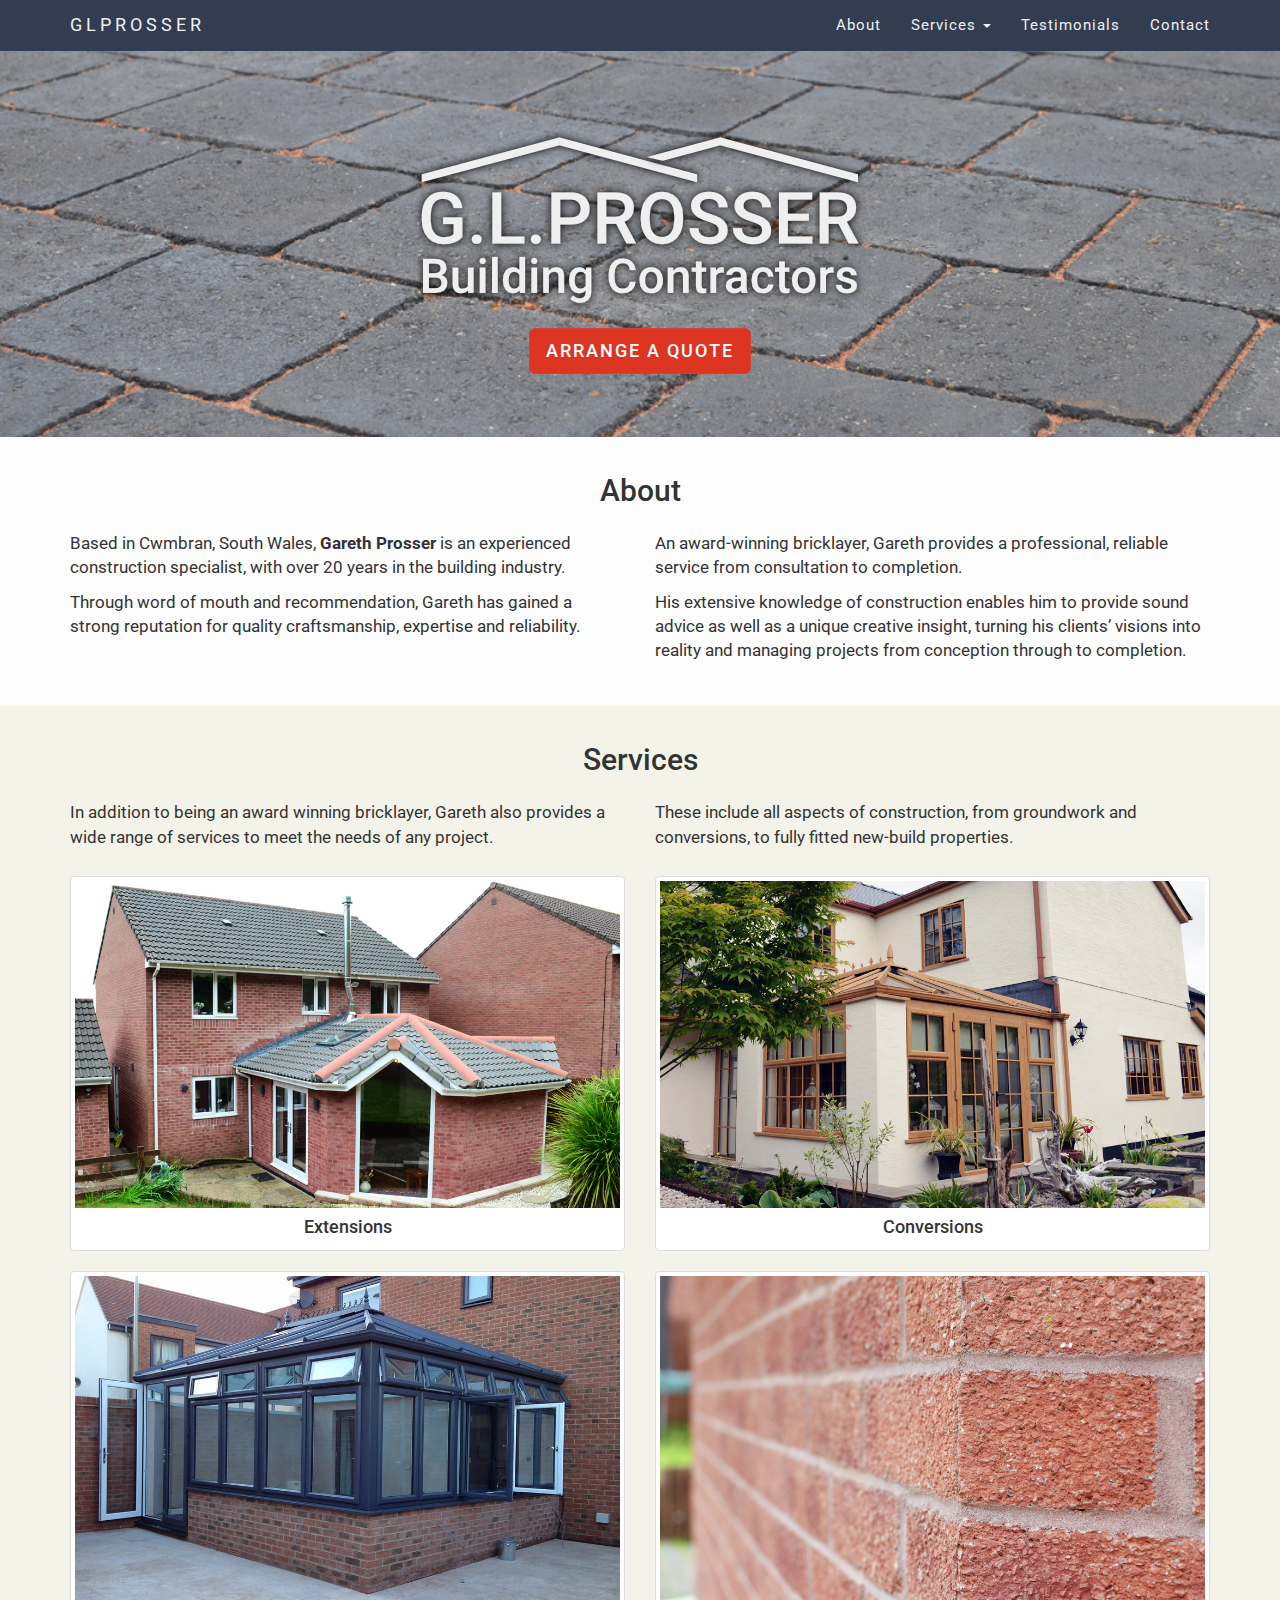
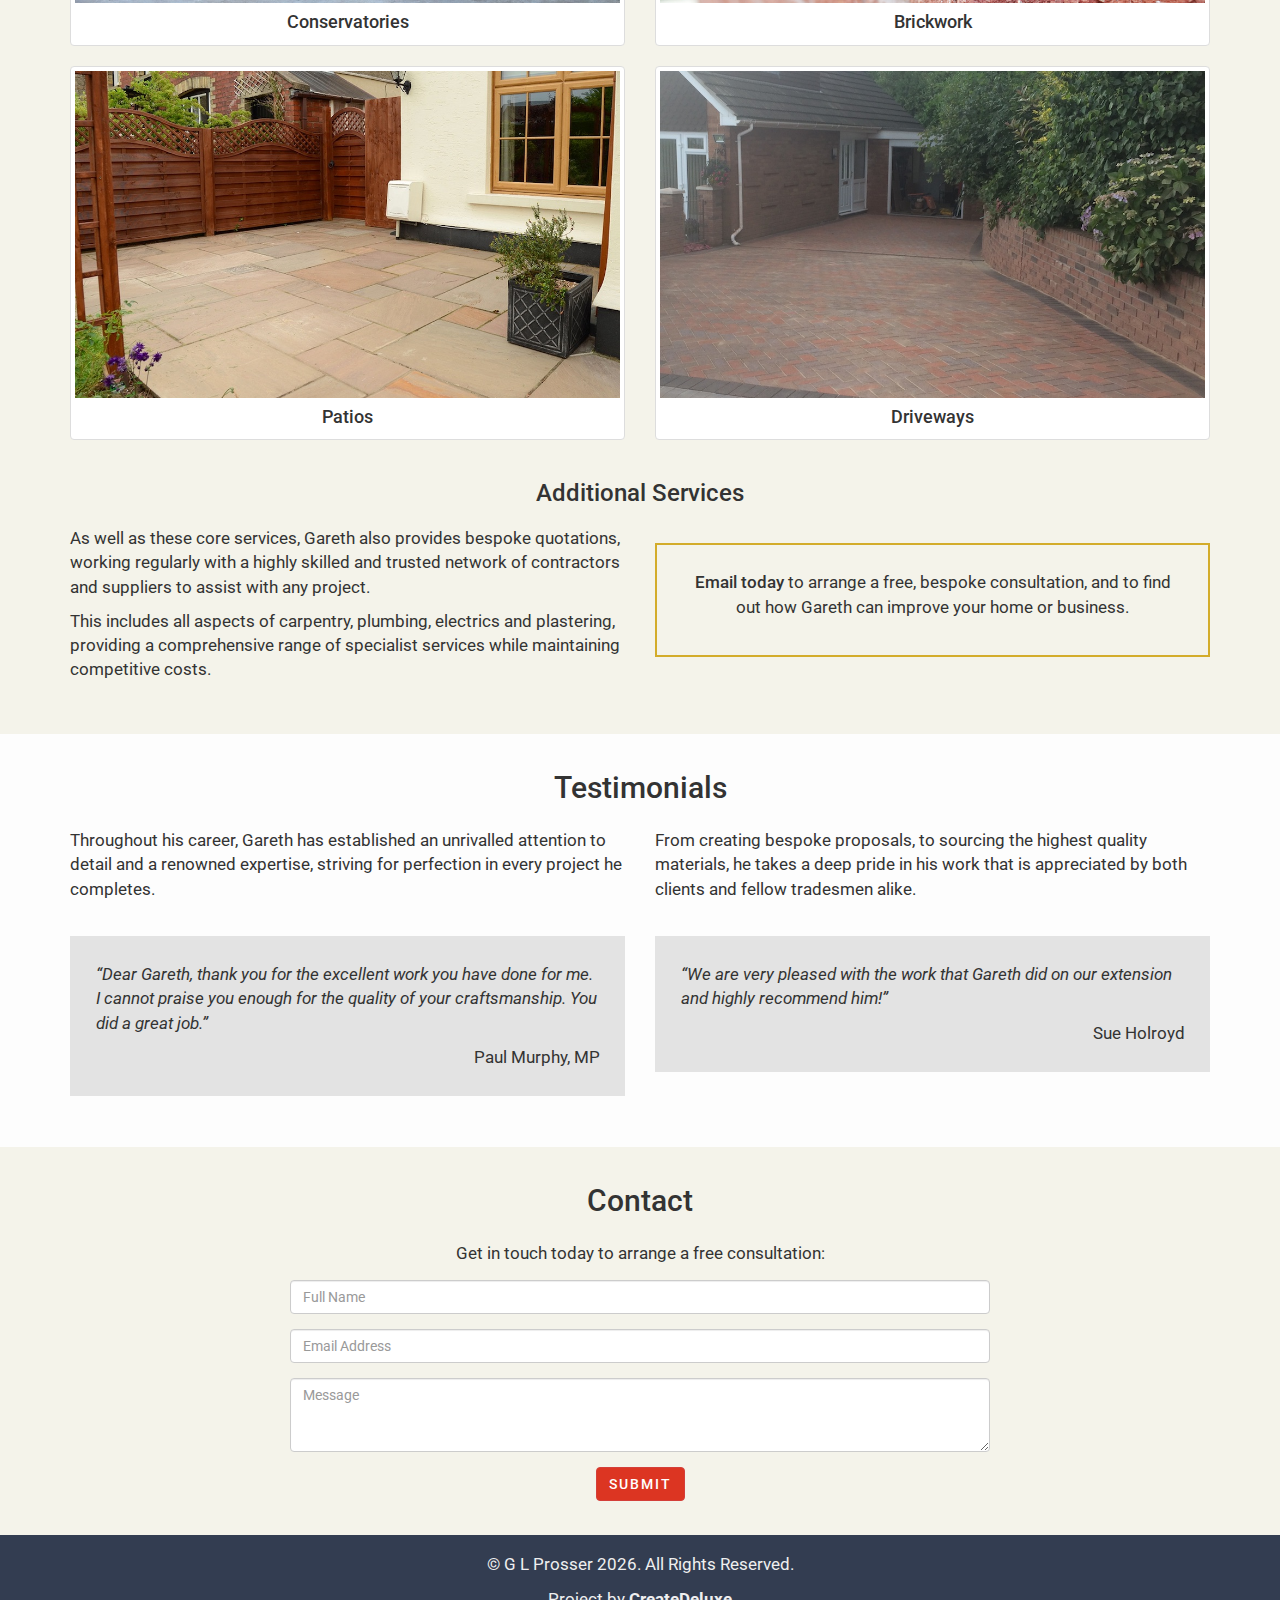
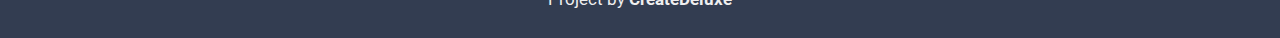
<file: index.html>
<!DOCTYPE html>
<html lang="en">
  <head>
    <meta charset="utf-8">
    <meta name="viewport" content="width=device-width, initial-scale=1.0">
    <meta http-equiv="X-UA-Compatible" content="ie-edge">
    
    <title>G L Prosser</title>

    <meta name="description" content="Gareth Prosser is a building contractor based in Cwmbran, South Wales.">
    <link rel="shortcut icon" href="favicon.ico" type="image/x-icon">
    <link href="css/bootstrap.min.css" rel="stylesheet">
    <link rel="stylesheet" href="font-awesome/css/font-awesome.min.css">
    <link href="css/style.css" rel="stylesheet">
    <link href="https://fonts.googleapis.com/css?family=Roboto:400,500" rel="stylesheet">
  </head>

  <body data-spy="scroll" data-target=".navbar" data-offset="50">

    <header><!-- Header start -->
      <nav class="navbar navbar-default navbar-fixed-top"><!-- Navbar start -->
        <div class="container"><!-- Navbar Container start -->
          <div class="navbar-header"><!-- Navbar Header start -->
            <button type="button" class="navbar-toggle collapsed" data-toggle="collapse" data-target="#navbar" aria-expanded="false" aria-controls="navbar">
              <span class="sr-only">Toggle navigation</span>
              <span class="icon-bar"></span>
              <span class="icon-bar"></span>
              <span class="icon-bar"></span>
            </button>
            <a class="navbar-brand" href="index.html">GLPROSSER</a>
          </div><!-- Navbar Header end -->
          <div id="navbar" class="collapse navbar-collapse"><!-- Navbar Collapse start -->
            <ul class="nav navbar-nav navbar-right">
              <li><a href="#about">About</a></li>
              <li class="dropdown">
                <a href="#" class="dropdown-toggle" data-toggle="dropdown" role="button" aria-haspopup="true" aria-expanded="false">Services <span class="caret"></span></a>
                <ul class="dropdown-menu" id="services-menu">
                  <li><a href="extensions.html">Extensions</a></li>
                  <li><a href="conversions.html">Conversions</a></li>
                  <li><a href="conservatories.html">Conservatories</a></li>
                  <li><a href="brickwork.html">Brickwork</a></li>
                  <li><a href="patios.html">Patios</a></li>
                  <li><a href="driveways.html">Driveways</a></li>
                </ul>
              </li>
              <li><a href="#testimonials">Testimonials</a></li>
              <li><a href="#contact">Contact</a></li>
            </ul>
          </div><!-- Navbar Collapse end -->
        </div><!-- Navbar Container end -->
      </nav><!-- Navbar end -->
      <div class="jumbotron"><!-- Jumbotron start -->
        <div class="container">
          <h1 class="shadow"><a href="index.html"><img class="logo" src="img/glprosser-logo.png" alt="G L Prosser"></a></h1>
          <p><a class="btn btn-danger btn-lg" href="index.html#contact" role="button">Arrange a Quote</a></p>
        </div>
      </div><!-- Jumbotron end -->
    </header><!-- Header end -->

    <div id="content"><!-- Content start -->
      <main><!-- Main start -->

        <section><span id="about" class="anchor"></span><!-- About start -->
          <div class="container">
            <h2>About</h2>
          </div>
          <div class="container">
            <div class="row">
              <div class="col-xs-12 col-sm-6">
                <p>Based in Cwmbran, South Wales, <strong>Gareth Prosser</strong> is an experienced construction specialist, with over 20 years in the building industry.</p>
                <p>Through word of mouth and recommendation, Gareth has gained a strong reputation for quality craftsmanship, expertise and reliability.</p>
              </div>
              <div class="col-xs-12 col-sm-6 hidden-xs">
                <p>An award-winning bricklayer, Gareth provides a professional, reliable service from consultation to completion.</p>
                <p>His extensive knowledge of construction enables him to provide sound advice as well as a unique creative insight, turning his clients’ visions into reality and managing projects from conception through to completion.</p>
              </div>
            </div>
          </div>
        </section><!-- About end -->

        
        <section><span id="services" class="anchor"></span><!-- Services start -->
          <div class="container">
            <h2>Services</h2>
          </div>
          <div class="container">
            <div class="row">
              <div class="col-xs-12 col-sm-6">
                <p>In addition to being an award winning bricklayer, Gareth also provides a wide range of services to meet the needs of any project.</p>
              </div>
              <div class="col-xs-12 col-sm-6">
                <p>These include all aspects of construction, from groundwork and conversions, to fully fitted new-build properties.</p>
              </div>
            </div>
          </div>

          <div class="group"><!-- Group start -->
            <div class="container"><!-- Services Thumbnail start -->
              <div class="row">
                <div class="col-xs-12 col-sm-6">
                  <a href="extensions.html" class="thumbnail">
                    <img src="img/service/extension-thumb.jpg" alt="Extensions">
                    <div class="caption">
                      <h4>Extensions</h4>
                    </div>
                  </a>
                </div>
                <div class="col-xs-12 col-sm-6">
                  <a href="conversions.html" class="thumbnail">
                    <img src="img/service/conversion-thumb.jpg" alt="Conversions">
                    <div class="caption">
                      <h4>Conversions</h4>
                    </div>
                  </a>
                </div>
                <div class="col-xs-12 col-sm-6">
                  <a href="conservatories.html" class="thumbnail">
                    <img src="img/service/conservatory-thumb.jpg" alt="Conservatories">
                    <div class="caption">
                      <h4>Conservatories</h4>
                    </div>
                  </a>
                </div>
                <div class="col-xs-12 col-sm-6">
                  <a href="brickwork.html" class="thumbnail">
                    <img src="img/service/brickwork-thumb.jpg" alt="Brickwork">
                    <div class="caption">
                      <h4>Brickwork</h4>
                    </div>
                  </a>
                </div>
                <div class="col-xs-12 col-sm-6">
                  <a href="patios.html" class="thumbnail">
                    <img src="img/service/patio-thumb.jpg" alt="Patios">
                    <div class="caption">
                      <h4>Patios</h4>
                    </div>
                  </a>
                </div>
                <div class="col-xs-12 col-sm-6">
                  <a href="driveways.html" class="thumbnail">
                    <img src="img/service/driveway-thumb.jpg" alt="Driveways">
                    <div class="caption">
                      <h4>Driveways</h4>
                    </div>
                  </a>
                </div>
              </div>
            </div><!-- Services Thumbnail end -->
          </div><!-- Group end -->
          <div class="container"><!-- Additional Services start -->
            <h3>Additional Services</h3>
          </div>
          <div class="container">
            <div class="row display-flex">
              <div class="col-xs-12 col-sm-6">
                <div class="box">
                  <p>As well as these core services, Gareth also provides bespoke quotations, working regularly with a highly skilled and trusted network of contractors and suppliers to assist with any project.</p>
                  <p>This includes all aspects of carpentry, plumbing, electrics and plastering, providing a comprehensive range of specialist services while maintaining competitive costs.</p>
                </div>
              </div>
              <div class="col-xs-12 col-sm-6">
                <div class="box">
                  <div class="cta">
                    <p><a href="#contact">Email today</a> to arrange a free, bespoke consultation, and to find out how Gareth can improve your home or business.</p>
                  </div>
                </div>
              </div>
            </div>
          </div><!-- Additional Services end -->
        </section><!-- Services end -->

        <section><span id="testimonials" class="anchor"></span><!-- Testimonials start -->
          <div class="container">
            <h2>Testimonials</h2>
          </div>
          <div class="container">
            <div class="row">
              <div class="col-xs-12 col-sm-6">
                <p>Throughout his career, Gareth has established an unrivalled attention to detail and a renowned expertise, striving for perfection in every project he completes.</p>
              </div>
              <div class="col-xs-12 col-sm-6">
                <p>From creating bespoke proposals, to sourcing the highest quality materials, he takes a deep pride in his work that is appreciated by both clients and fellow tradesmen alike.</p>
              </div>
            </div>
          </div>
          <div class="container">
            <div class="group">
              <div class="row display-flex">
                <div class="col-xs-12 col-sm-6">
                  <div class="box">
                    <div class="quote">
                      <p><em>“Dear Gareth, thank you for the excellent work you have done for me. I cannot praise you enough for the quality of your craftsmanship. You did a great job.”</em></p>
                      <p class="text-right">Paul Murphy, MP</p>
                    </div>
                  </div>
                </div>
                <div class="col-xs-12 col-sm-6">
                  <div class="box">
                    <div class="quote">
                      <p><em>“We are very pleased with the work that Gareth did on our extension and highly recommend him!”</em></p>
                      <p class="text-right">Sue Holroyd</p>
                    </div>
                  </div>
                </div>
              </div>
            </div>
          </div>
        </section><!-- Testimonials end -->
     
        <section class="text-center"><span id="contact" class="anchor"></span><!-- Contact start -->
          <div class="container">
            <h2>Contact</h2>
          </div>
          <div class="container">
            <div class="row">
              <div class="col-xs-12">
                <p>Get in touch today to arrange a free consultation:</p>
                <div id="form-messages"></div>
                <form id="ajax-contact" name="contact" action="mailer.php" method="POST" id="form"><!-- Contact Form start -->
                  <div class="form-group">
                    <input type="text" name="title" class="form-control hidden">
                  </div>
                  <div class="form-group">
                    <input type="text" id="name" name="name" class="form-control" placeholder="Full Name" required>
                  </div>
                  <div class="form-group">
                    <input type="email" id="email" name="email" class="email form-control" placeholder="Email Address" required>
                  </div>
                  <div class="form-group">
                    <textarea id="message" name="message" class="form-control" rows="3" placeholder="Message" required></textarea>
                  </div>
                  <button type="submit" class="btn btn-danger">Submit</button>
                </form><!-- Contact Form end -->
              </div>
            </div>
          </div>
        </section><!-- Contact end -->

      </main><!-- Main end -->
    </div><!-- Content end -->

    <footer><!-- Footer start -->
      <div class="container">
        <a href="#" class="back-to-top"><i class="fa fa-arrow-up" aria-hidden="true"></i></a>
        <p>&copy; G L Prosser <span id="year"></span>. All Rights Reserved.</p>
        <p>Project by <a href="http://createdeluxe.com/" target="_blank">CreateDeluxe</a></p>
      </div>
    </footer><!-- Footer end -->

    <script src="js/jquery-3.2.1.min.js"></script><!-- jQuery -->
    <script src="js/bootstrap.min.js"></script><!-- Bootstrap -->
    <script src="js/script.js"></script><!-- Custom JS -->
    <script src="js/form.js"></script><!-- Contact Form -->

  </body>
</html>
</file>
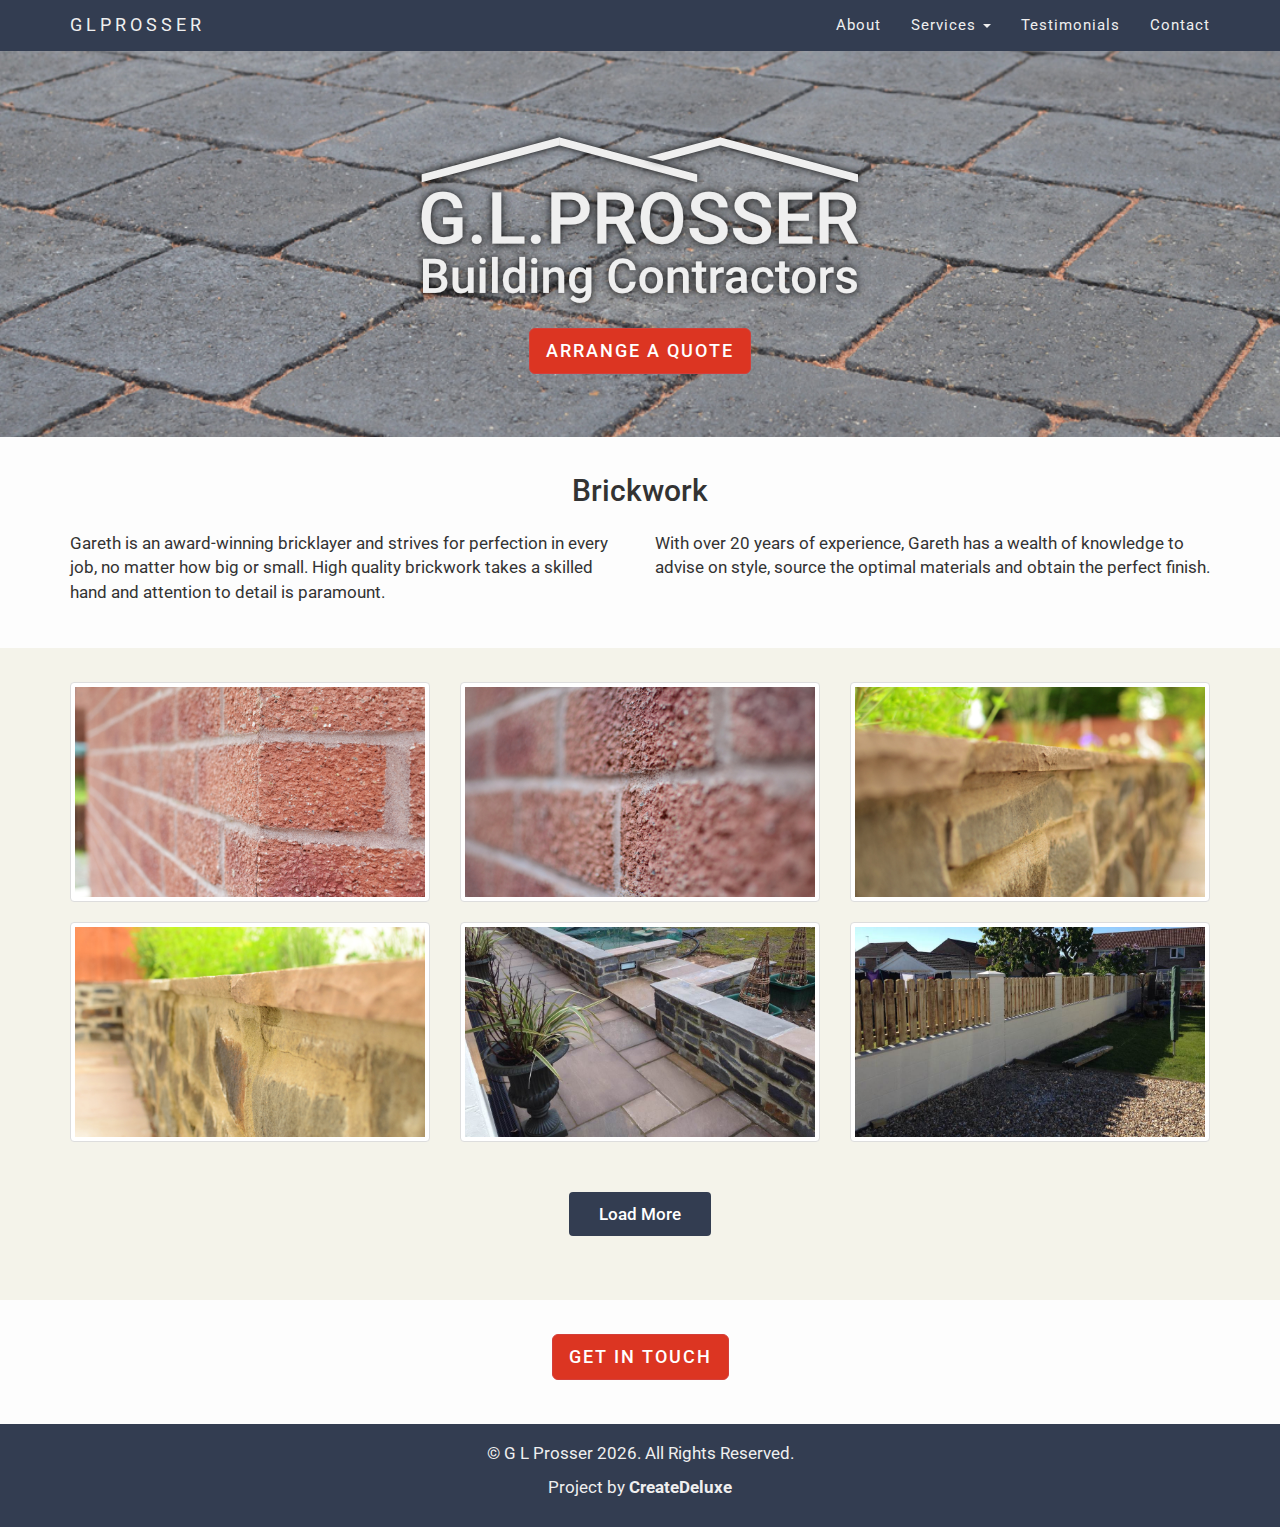
<file: brickwork.html>
<!DOCTYPE html>
<html lang="en">
  <head>
    <meta charset="utf-8">
    <meta name="viewport" content="width=device-width, initial-scale=1.0">
    <meta http-equiv="X-UA-Compatible" content="ie-edge">
    <title>G L Prosser</title>
    <meta name="description" content="Gareth Prosser is a building contractor based in Cwmbran, South Wales.">
    <link rel="shortcut icon" href="favicon.ico" type="image/x-icon">
    <link href="css/bootstrap.min.css" rel="stylesheet">
    <link rel="stylesheet" href="font-awesome/css/font-awesome.min.css">
    <link href="https://fonts.googleapis.com/css?family=Roboto:400,500" rel="stylesheet">
    <link rel="stylesheet" href="css/magnific-popup.css">
    <link href="css/style.css" rel="stylesheet">
  </head>

  <body>

    <header><!-- Header start -->
      <nav class="navbar navbar-default navbar-fixed-top"><!-- Navbar start -->
        <div class="container"><!-- Navbar Container start -->
          <div class="navbar-header"><!-- Navbar Header start -->
            <button type="button" class="navbar-toggle collapsed" data-toggle="collapse" data-target="#navbar" aria-expanded="false" aria-controls="navbar">
              <span class="sr-only">Toggle navigation</span>
              <span class="icon-bar"></span>
              <span class="icon-bar"></span>
              <span class="icon-bar"></span>
            </button>
            <a class="navbar-brand" href="index.html">GLPROSSER</a>
          </div><!-- Navbar Header end -->
          <div id="navbar" class="collapse navbar-collapse"><!-- Navbar Collapse start -->
            <ul class="nav navbar-nav navbar-right">
              <li><a href="index.html#about">About</a></li>
              <li class="dropdown">
                <a href="#" class="dropdown-toggle" data-toggle="dropdown" role="button" aria-haspopup="true" aria-expanded="false">Services <span class="caret"></span></a>
                <ul class="dropdown-menu" id="services-menu">
                  <li><a href="extensions.html">Extensions</a></li>
                  <li><a href="conversions.html">Conversions</a></li>
                  <li><a href="conservatories.html">Conservatories</a></li>
                  <li class="active"><a href="brickwork.html">Brickwork</a></li>
                  <li><a href="patios.html">Patios</a></li>
                  <li><a href="driveways.html">Driveways</a></li>
                </ul>
              </li>
              <li><a href="index.html#testimonials">Testimonials</a></li>
              <li><a href="index.html#contact">Contact</a></li>
            </ul>
          </div><!-- Navbar Collapse end -->
        </div><!-- Navbar Container end -->
      </nav><!-- Navbar end -->
      <div class="jumbotron"><!-- Jumbotron start -->
        <div class="container">
          <h1 class="shadow"><a href="index.html"><img class="logo" src="img/glprosser-logo.png" alt="G L Prosser"></a></h1>
          <p><a class="btn btn-danger btn-lg" href="index.html#contact" role="button">Arrange a Quote</a></p>
        </div>
      </div><!-- Jumbotron end -->
    </header><!-- Header end -->

    <div id="content"><!-- Content start -->
      <main><!-- Main start -->

        <section id="brickwork"><!-- Brickwork start -->
          <div class="container">
            <h2>Brickwork</h2>
          </div>
          <div class="container">
            <div class="row">
              <div class="col-xs-12 col-sm-6">
                <p>Gareth is an award-winning bricklayer and strives for perfection in every job, no matter how big or small. High quality brickwork takes a skilled hand and attention to detail is paramount.</p>
              </div>
              <div class="col-xs-12 col-sm-6">
                <p>With over 20 years of experience, Gareth has a wealth of knowledge to advise on style, source the optimal materials and obtain the perfect finish.</p>
              </div>
            </div>
          </div>
        </section><!-- Brickwork end -->

        <section id="brickwork-gallery"><!-- Brickwork Gallery start -->
          <div class="group">
            <div class="container">
              <div class="row">
                <div class="col-xs-12 col-sm-6 col-md-4">
                  <a href="img/gallery/brickwork/brickwork-1a.jpg" class="thumbnail">
                    <img src="img/gallery/brickwork/brickwork-1a-thumb.jpg" alt="">
                  </a>
                </div>
                <div class="col-xs-12 col-sm-6 col-md-4">
                  <a href="img/gallery/brickwork/brickwork-1b.jpg" class="thumbnail">
                    <img src="img/gallery/brickwork/brickwork-1b-thumb.jpg" alt="">
                  </a>
                </div>
                <div class="col-xs-12 col-sm-6 col-md-4">
                  <a href="img/gallery/brickwork/brickwork-2a.jpg" class="thumbnail">
                    <img src="img/gallery/brickwork/brickwork-2a-thumb.jpg" alt="">
                  </a>
                </div>
                <div class="col-xs-12 col-sm-6 col-md-4">
                  <a href="img/gallery/brickwork/brickwork-2b.jpg" class="thumbnail">
                    <img src="img/gallery/brickwork/brickwork-2b-thumb.jpg" alt="">
                  </a>
                </div>
                <div class="col-xs-12 col-sm-6 col-md-4">
                  <a href="img/gallery/brickwork/brickwork-2c.jpg" class="thumbnail">
                    <img src="img/gallery/brickwork/brickwork-2c-thumb.jpg" alt="">
                  </a>
                </div>
                <div class="col-xs-12 col-sm-6 col-md-4">
                  <a href="img/gallery/brickwork/brickwork-3.jpg" class="thumbnail">
                    <img src="img/gallery/brickwork/brickwork-3-thumb.jpg" alt="">
                  </a>
                </div>
                <div class="col-xs-12 col-sm-6 col-md-4 morePic" style="display: none;">
                  <a href="img/gallery/brickwork/brickwork-4.jpg" class="thumbnail">
                    <img src="img/gallery/brickwork/brickwork-4-thumb.jpg" alt="">
                  </a>
                </div>
              </div>
              <div id="loadMore" style="">
                <a href="#">Load More</a>
              </div>
            </div>
          </div>
        </section><!-- Brickwork Gallery end -->

        <section id="contact-link"><!-- Contact Link start -->
          <div class="container">
            <p><a class="btn btn-danger btn-lg" href="index.html#contact" role="button">Get In Touch</a></p>
          </div>
        </section><!-- Contact Link end -->

      </main><!-- Main end -->
    </div><!-- Content end -->

    <footer><!-- Footer start -->
      <div class="container">
        <a href="#" class="back-to-top"><i class="fa fa-arrow-up" aria-hidden="true"></i></a>
        <p>&copy; G L Prosser <span id="year"></span>. All Rights Reserved.</p>
        <p>Project by <a href="http://createdeluxe.com/" target="_blank">CreateDeluxe</a></p>
      </div>
    </footer><!-- Footer end -->
 
    <script src="js/jquery-3.2.1.min.js"></script><!-- jQuery -->
    <script src="js/bootstrap.min.js"></script><!-- Bootstrap -->
    <script src="js/jquery.magnific-popup.js"></script><!-- Magnific Popup -->
    <script src="js/gallery.js"></script><!-- Custom Gallery -->
    <script src="js/script.js"></script><!-- Custom JS -->
    <script src="js/form.js"></script><!-- Contact Form -->
    <script src="js/loadmore.js"></script><!-- Load More Button -->

  </body>
</html>
</file>
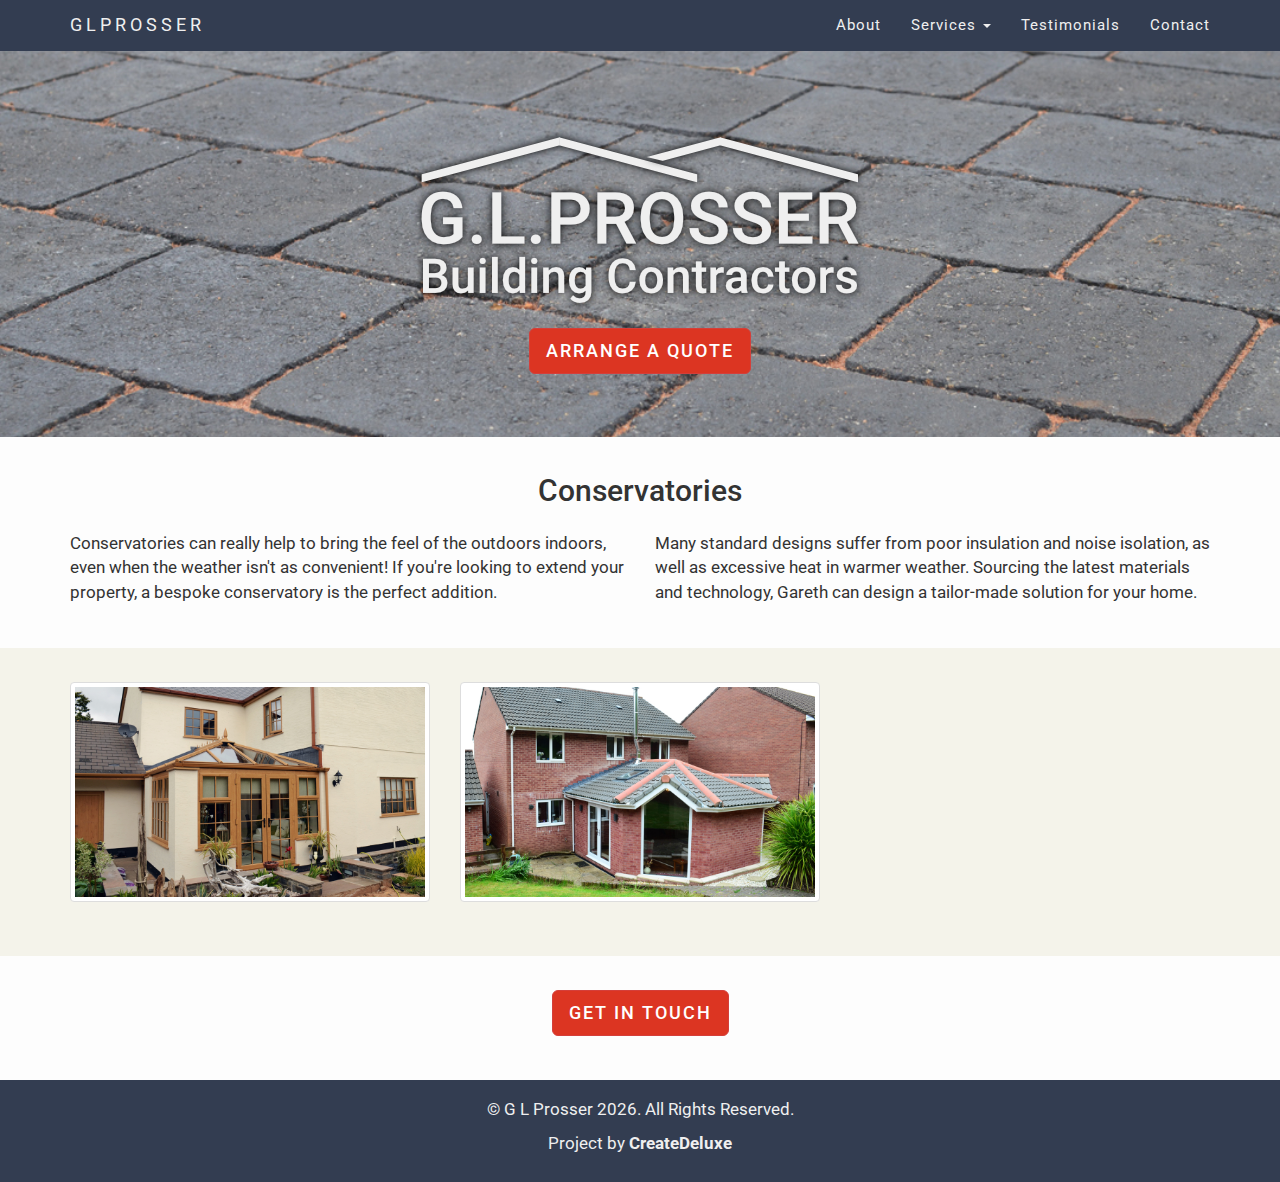
<file: conservatories.html>
<!DOCTYPE html>
<html lang="en">
  <head>
    <meta charset="utf-8">
    <meta name="viewport" content="width=device-width, initial-scale=1.0">
    <meta http-equiv="X-UA-Compatible" content="ie-edge">
    <title>G L Prosser</title>
    <meta name="description" content="Gareth Prosser is a building contractor based in Cwmbran, South Wales.">
    <link rel="shortcut icon" href="favicon.ico" type="image/x-icon">
    <link href="css/bootstrap.min.css" rel="stylesheet">
    <link rel="stylesheet" href="font-awesome/css/font-awesome.min.css">
    <link href="https://fonts.googleapis.com/css?family=Roboto:400,500" rel="stylesheet">
    <link rel="stylesheet" href="css/magnific-popup.css">
    <link href="css/style.css" rel="stylesheet">
  </head>

  <body>

    <header><!-- Header start -->
      <nav class="navbar navbar-default navbar-fixed-top"><!-- Navbar start -->
        <div class="container"><!-- Navbar Container start -->
          <div class="navbar-header"><!-- Navbar Header start -->
            <button type="button" class="navbar-toggle collapsed" data-toggle="collapse" data-target="#navbar" aria-expanded="false" aria-controls="navbar">
              <span class="sr-only">Toggle navigation</span>
              <span class="icon-bar"></span>
              <span class="icon-bar"></span>
              <span class="icon-bar"></span>
            </button>
            <a class="navbar-brand" href="index.html">GLPROSSER</a>
          </div><!-- Navbar Header end -->
          <div id="navbar" class="collapse navbar-collapse"><!-- Navbar Collapse start -->
            <ul class="nav navbar-nav navbar-right">
              <li><a href="index.html#about">About</a></li>
              <li class="dropdown">
                <a href="#" class="dropdown-toggle" data-toggle="dropdown" role="button" aria-haspopup="true" aria-expanded="false">Services <span class="caret"></span></a>
                <ul class="dropdown-menu" id="services-menu">
                  <li><a href="extensions.html">Extensions</a></li>
                  <li><a href="conversions.html">Conversions</a></li>
                  <li class="active"><a href="conservatories.html">Conservatories</a></li>
                  <li><a href="brickwork.html">Brickwork</a></li>
                  <li><a href="patios.html">Patios</a></li>
                  <li><a href="driveways.html">Driveways</a></li>
                </ul>
              </li>
              <li><a href="index.html#testimonials">Testimonials</a></li>
              <li><a href="index.html#contact">Contact</a></li>
            </ul>
          </div><!-- Navbar Collapse end -->
        </div><!-- Navbar Container end -->
      </nav><!-- Navbar end -->
      <div class="jumbotron"><!-- Jumbotron start -->
        <div class="container">
          <h1 class="shadow"><a href="index.html"><img class="logo" src="img/glprosser-logo.png" alt="G L Prosser"></a></h1>
          <p><a class="btn btn-danger btn-lg" href="index.html#contact" role="button">Arrange a Quote</a></p>
        </div>
      </div><!-- Jumbotron end -->
    </header><!-- Header end -->

    <div id="content"><!-- Content start -->
      <main><!-- Main start -->

        <section id="conservatories"><!-- Conservatories start -->
          <div class="container">
            <h2>Conservatories</h2>
          </div>
          <div class="container">
            <div class="row">
              <div class="col-xs-12 col-sm-6">
                <p>Conservatories can really help to bring the feel of the outdoors indoors, even when the weather isn't as convenient! If you're looking to extend your property, a bespoke conservatory is the perfect addition.</p>
              </div>
              <div class="col-xs-12 col-sm-6">
                <p>Many standard designs suffer from poor insulation and noise isolation, as well as excessive heat in warmer weather. Sourcing the latest materials and technology, Gareth can design a tailor-made solution for your home.</p>
              </div>
            </div>
          </div>
        </section><!-- Conservatories end -->

        <section id="conservatory-gallery"><!-- Conservatory Gallery start -->
          <div class="group">
            <div class="container">
              <div class="row">
                <div class="col-xs-12 col-sm-6 col-md-4">
                  <a href="img/gallery/conservatory/conservatory-1.jpg" class="thumbnail">
                    <img src="img/gallery/conservatory/conservatory-1-thumb.jpg" alt="">
                  </a>
                </div>
                <div class="col-xs-12 col-sm-6 col-md-4">
                  <a href="img/gallery/conservatory/conservatory-2.jpg" class="thumbnail">
                    <img src="img/gallery/conservatory/conservatory-2-thumb.jpg" alt="">
                  </a>
                </div>
              </div>
            </div>
          </div>
        </section><!-- Conservatory Gallery end -->

        <section id="contact-link"><!-- Contact Link start -->
          <div class="container">
            <p><a class="btn btn-danger btn-lg" href="index.html#contact" role="button">Get In Touch</a></p>
          </div>
        </section><!-- Contact Link end -->

      </main><!-- Main end -->
    </div><!-- Content end -->

    <footer><!-- Footer start -->
      <div class="container">
        <a href="#" class="back-to-top"><i class="fa fa-arrow-up" aria-hidden="true"></i></a>
        <p>&copy; G L Prosser <span id="year"></span>. All Rights Reserved.</p>
        <p>Project by <a href="http://createdeluxe.com/" target="_blank">CreateDeluxe</a></p>
      </div>
    </footer><!-- Footer end -->
 
    <script src="js/jquery-3.2.1.min.js"></script><!-- jQuery -->
    <script src="js/bootstrap.min.js"></script><!-- Bootstrap -->
    <script src="js/jquery.magnific-popup.js"></script><!-- Magnific Popup -->
    <script src="js/gallery.js"></script><!-- Custom Gallery -->
    <script src="js/script.js"></script><!-- Custom JS -->
    <script src="js/form.js"></script><!-- Contact Form -->
    <script src="js/loadmore.js"></script><!-- Load More Button -->

  </body>
</html>
</file>
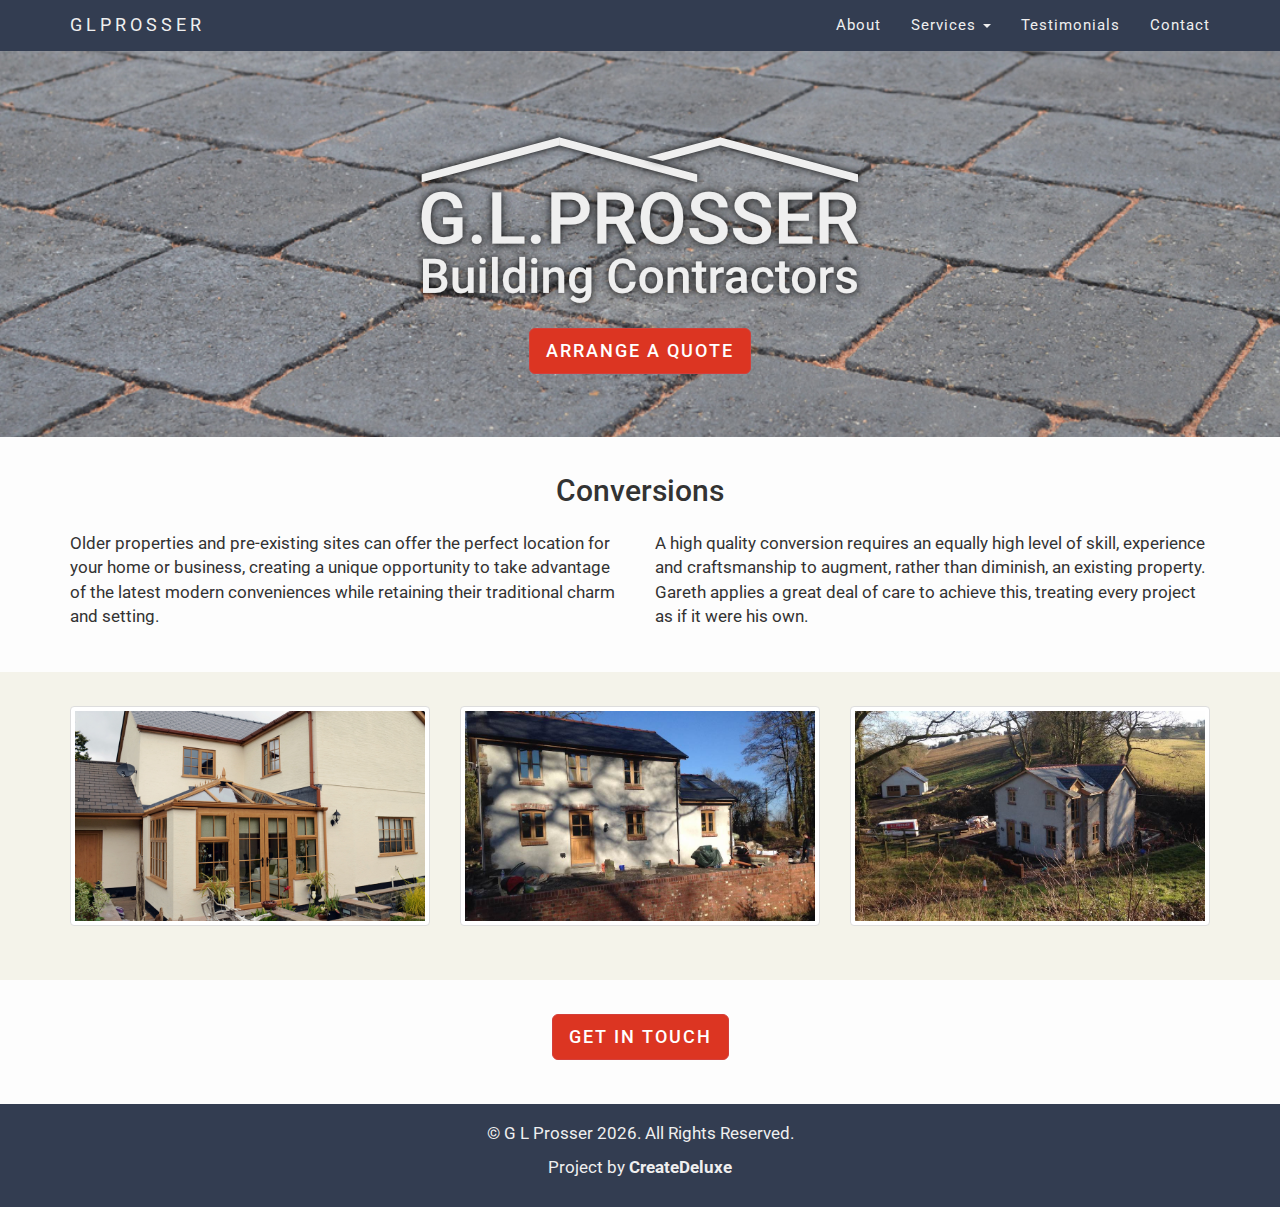
<file: conversions.html>
<!DOCTYPE html>
<html lang="en">
  <head>
    <meta charset="utf-8">
    <meta name="viewport" content="width=device-width, initial-scale=1.0">
    <meta http-equiv="X-UA-Compatible" content="ie-edge">
    <title>G L Prosser</title>
    <meta name="description" content="Gareth Prosser is a building contractor based in Cwmbran, South Wales.">
    <link rel="shortcut icon" href="favicon.ico" type="image/x-icon">
    <link href="css/bootstrap.min.css" rel="stylesheet">
    <link rel="stylesheet" href="font-awesome/css/font-awesome.min.css">
    <link href="https://fonts.googleapis.com/css?family=Roboto:400,500" rel="stylesheet">
    <link rel="stylesheet" href="css/magnific-popup.css">
    <link href="css/style.css" rel="stylesheet">
  </head>

  <body>

    <header><!-- Header start -->
      <nav class="navbar navbar-default navbar-fixed-top"><!-- Navbar start -->
        <div class="container"><!-- Navbar Container start -->
          <div class="navbar-header"><!-- Navbar Header start -->
            <button type="button" class="navbar-toggle collapsed" data-toggle="collapse" data-target="#navbar" aria-expanded="false" aria-controls="navbar">
              <span class="sr-only">Toggle navigation</span>
              <span class="icon-bar"></span>
              <span class="icon-bar"></span>
              <span class="icon-bar"></span>
            </button>
            <a class="navbar-brand" href="index.html">GLPROSSER</a>
          </div><!-- Navbar Header end -->
          <div id="navbar" class="collapse navbar-collapse"><!-- Navbar Collapse start -->
            <ul class="nav navbar-nav navbar-right">
              <li><a href="index.html#about">About</a></li>
              <li class="dropdown">
                <a href="#" class="dropdown-toggle" data-toggle="dropdown" role="button" aria-haspopup="true" aria-expanded="false">Services <span class="caret"></span></a>
                <ul class="dropdown-menu" id="services-menu">
                  <li><a href="extensions.html">Extensions</a></li>
                  <li class="active"><a href="conversions.html">Conversions</a></li>
                  <li><a href="conservatories.html">Conservatories</a></li>
                  <li><a href="brickwork.html">Brickwork</a></li>
                  <li><a href="patios.html">Patios</a></li>
                  <li><a href="driveways.html">Driveways</a></li>
                </ul>
              </li>
              <li><a href="index.html#testimonials">Testimonials</a></li>
              <li><a href="index.html#contact">Contact</a></li>
            </ul>
          </div><!-- Navbar Collapse end -->
        </div><!-- Navbar Container end -->
      </nav><!-- Navbar end -->
      <div class="jumbotron"><!-- Jumbotron start -->
        <div class="container">
          <h1 class="shadow"><a href="index.html"><img class="logo" src="img/glprosser-logo.png" alt="G L Prosser"></a></h1>
          <p><a class="btn btn-danger btn-lg" href="index.html#contact" role="button">Arrange a Quote</a></p>
        </div>
      </div><!-- Jumbotron end -->
    </header><!-- Header end -->

    <div id="content"><!-- Content start -->
      <main><!-- Main start -->

        <section id="conversions"><!-- Conversions start -->
          <div class="container">
            <h2>Conversions</h2>
          </div>
          <div class="container">
            <div class="row">
              <div class="col-xs-12 col-sm-6">
                <p>Older properties and pre-existing sites can offer the perfect location for your home or business, creating a unique opportunity to take advantage of the latest modern conveniences while retaining their traditional charm and setting.</p>
              </div>
              <div class="col-xs-12 col-sm-6">
                <p>A high quality conversion requires an equally high level of skill, experience and craftsmanship to augment, rather than diminish, an existing property. Gareth applies a great deal of care to achieve this, treating every project as if it were his own.</p>
              </div>
            </div>
          </div>
        </section><!-- Conversions end -->

        <section id="conversion-gallery"><!-- Conversion Gallery start -->
          <div class="group">
            <div class="container">
              <div class="row">
                <div class="col-xs-12 col-sm-6 col-md-4">
                  <a href="img/gallery/conversion/conversion-1.jpg" class="thumbnail">
                    <img src="img/gallery/conversion/conversion-1-thumb.jpg" alt="">
                  </a>
                </div>
                <div class="col-xs-12 col-sm-6 col-md-4">
                  <a href="img/gallery/conversion/conversion-2.jpg" class="thumbnail">
                    <img src="img/gallery/conversion/conversion-2-thumb.jpg" alt="">
                  </a>
                </div>
                <div class="col-xs-12 col-sm-6 col-md-4">
                  <a href="img/gallery/conversion/conversion-3.jpg" class="thumbnail">
                    <img src="img/gallery/conversion/conversion-3-thumb.jpg" alt="">
                  </a>
                </div>
              </div>
            </div>
          </div>
        </section><!-- Conversion Gallery start -->

        <section id="contact-link"><!-- Contact Link start -->
          <div class="container">
            <p><a class="btn btn-danger btn-lg" href="index.html#contact" role="button">Get In Touch</a></p>
          </div>
        </section><!-- Contact Link end -->

      </main><!-- Main end -->
    </div><!-- Content end -->

    <footer><!-- Footer start -->
      <div class="container">
        <a href="#" class="back-to-top"><i class="fa fa-arrow-up" aria-hidden="true"></i></a>
        <p>&copy; G L Prosser <span id="year"></span>. All Rights Reserved.</p>
        <p>Project by <a href="http://createdeluxe.com/" target="_blank">CreateDeluxe</a></p>
      </div>
    </footer><!-- Footer end -->
 
    <script src="js/jquery-3.2.1.min.js"></script><!-- jQuery -->
    <script src="js/bootstrap.min.js"></script><!-- Bootstrap -->
    <script src="js/jquery.magnific-popup.js"></script><!-- Magnific Popup -->
    <script src="js/gallery.js"></script><!-- Custom Gallery -->
    <script src="js/script.js"></script><!-- Custom JS -->
    <script src="js/form.js"></script><!-- Contact Form -->
    <script src="js/loadmore.js"></script><!-- Load More Button -->
  
  </body>
</html>
</file>
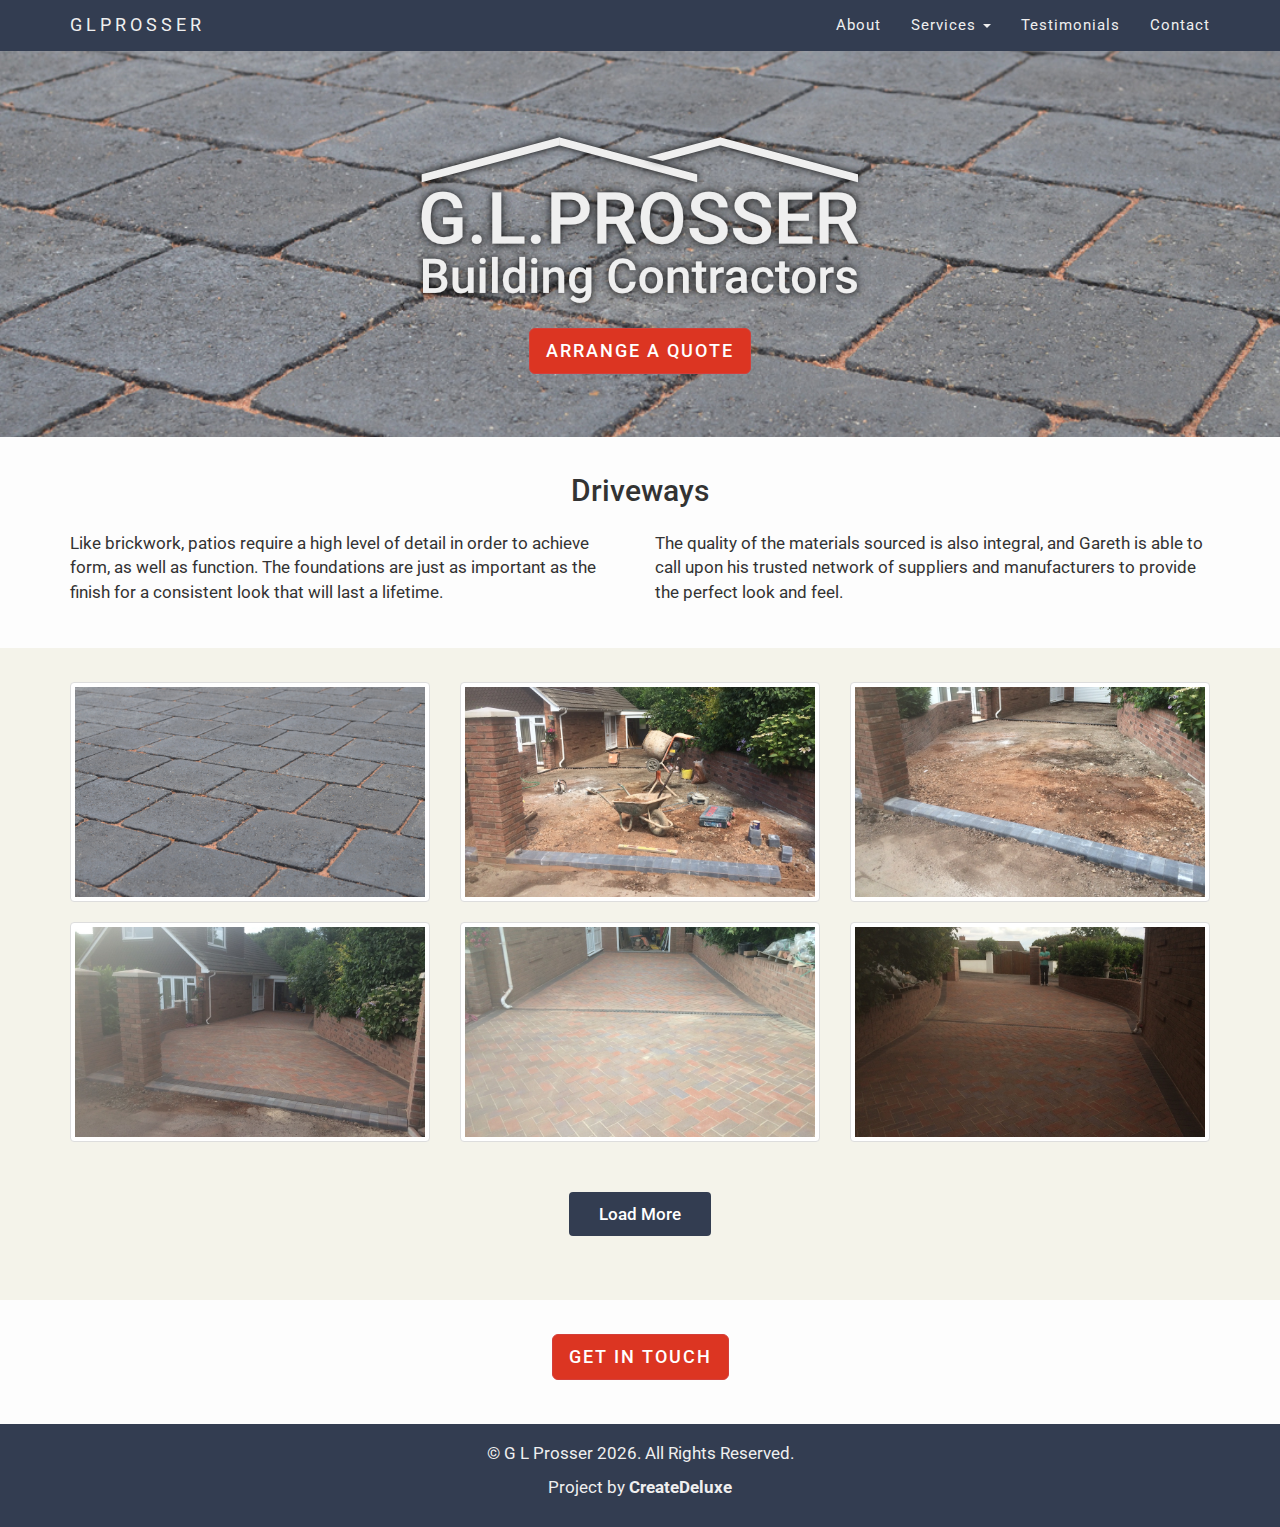
<file: driveways.html>
<!DOCTYPE html>
<html lang="en">
  <head>
    <meta charset="utf-8">
    <meta name="viewport" content="width=device-width, initial-scale=1.0">
    <meta http-equiv="X-UA-Compatible" content="ie-edge">
    <title>G L Prosser</title>
    <meta name="description" content="Gareth Prosser is a building contractor based in Cwmbran, South Wales.">
    <link rel="shortcut icon" href="favicon.ico" type="image/x-icon">
    <link href="css/bootstrap.min.css" rel="stylesheet">
    <link rel="stylesheet" href="font-awesome/css/font-awesome.min.css">
    <link href="https://fonts.googleapis.com/css?family=Roboto:400,500" rel="stylesheet">
    <link rel="stylesheet" href="css/magnific-popup.css">
    <link href="css/style.css" rel="stylesheet">
  </head>

  <body>

    <header><!-- Header start -->
      <nav class="navbar navbar-default navbar-fixed-top"><!-- Navbar start -->
        <div class="container"><!-- Navbar Container start -->
          <div class="navbar-header"><!-- Navbar Header start -->
            <button type="button" class="navbar-toggle collapsed" data-toggle="collapse" data-target="#navbar" aria-expanded="false" aria-controls="navbar">
              <span class="sr-only">Toggle navigation</span>
              <span class="icon-bar"></span>
              <span class="icon-bar"></span>
              <span class="icon-bar"></span>
            </button>
            <a class="navbar-brand" href="index.html">GLPROSSER</a>
          </div><!-- Navbar Header end -->
          <div id="navbar" class="collapse navbar-collapse"><!-- Navbar Collapse start -->
            <ul class="nav navbar-nav navbar-right">
              <li><a href="index.html#about">About</a></li>
              <li class="dropdown">
                <a href="#" class="dropdown-toggle" data-toggle="dropdown" role="button" aria-haspopup="true" aria-expanded="false">Services <span class="caret"></span></a>
                <ul class="dropdown-menu" id="services-menu">
                  <li><a href="extensions.html">Extensions</a></li>
                  <li><a href="conversions.html">Conversions</a></li>
                  <li><a href="conservatories.html">Conservatories</a></li>
                  <li><a href="brickwork.html">Brickwork</a></li>
                  <li><a href="patios.html">Patios</a></li>
                  <li class="active"><a href="driveways.html">Driveways</a></li>
                </ul>
              </li>
              <li><a href="index.html#testimonials">Testimonials</a></li>
              <li><a href="index.html#contact">Contact</a></li>
            </ul>
          </div><!-- Navbar Collapse end -->
        </div><!-- Navbar Container end -->
      </nav><!-- Navbar end -->
      <div class="jumbotron"><!-- Jumbotron start -->
        <div class="container">
          <h1 class="shadow"><a href="index.html"><img class="logo" src="img/glprosser-logo.png" alt="G L Prosser"></a></h1>
          <p><a class="btn btn-danger btn-lg" href="index.html#contact" role="button">Arrange a Quote</a></p>
        </div>
      </div><!-- Jumbotron end -->
    </header><!-- Header end -->

    <div id="content"><!-- Content start -->
      <main><!-- Main start -->

        <section id="driveways"><!-- Driveways start -->
          <div class="container">
            <h2>Driveways</h2>
          </div>
          <div class="container">
            <div class="row">
              <div class="col-xs-12 col-sm-6">
                <p>Like brickwork, patios require a high level of detail in order to achieve form, as well as function. The foundations are just as important as the finish for a consistent look that will last a lifetime.</p>
              </div>
              <div class="col-xs-12 col-sm-6">
                <p>The quality of the materials sourced is also integral, and Gareth is able to call upon his trusted network of suppliers and manufacturers to provide the perfect look and feel.</p>
              </div>
            </div>
          </div>
        </section><!-- Driveways end -->

        <section id="driveway-gallery"><!-- Driveway Gallery -->
          <div class="group">
            <div class="container">
              <div class="row">
                <div class="col-xs-12 col-sm-6 col-md-4">
                  <a href="img/gallery/driveway/driveway-1.jpg" class="thumbnail">
                    <img src="img/gallery/driveway/driveway-1-thumb.jpg" alt="">
                  </a>
                </div>
                <div class="col-xs-12 col-sm-6 col-md-4">
                  <a href="img/gallery/driveway/driveway-2a.jpg" class="thumbnail">
                    <img src="img/gallery/driveway/driveway-2a-thumb.jpg" alt="">
                  </a>
                </div>
                <div class="col-xs-12 col-sm-6 col-md-4">
                  <a href="img/gallery/driveway/driveway-2b.jpg" class="thumbnail">
                    <img src="img/gallery/driveway/driveway-2b-thumb.jpg" alt="">
                  </a>
                </div>
                <div class="col-xs-12 col-sm-6 col-md-4">
                  <a href="img/gallery/driveway/driveway-2c.jpg" class="thumbnail">
                    <img src="img/gallery/driveway/driveway-2c-thumb.jpg" alt="">
                  </a>
                </div>
                <div class="col-xs-12 col-sm-6 col-md-4">
                  <a href="img/gallery/driveway/driveway-2d.jpg" class="thumbnail">
                    <img src="img/gallery/driveway/driveway-2d-thumb.jpg" alt="">
                  </a>
                </div>
                <div class="col-xs-12 col-sm-6 col-md-4">
                  <a href="img/gallery/driveway/driveway-2e.jpg" class="thumbnail">
                    <img src="img/gallery/driveway/driveway-2e-thumb.jpg" alt="">
                  </a>
                </div>
                <div class="col-xs-12 col-sm-6 col-md-4 morePic" style="display: none;">
                  <a href="img/gallery/driveway/driveway-3a.jpg" class="thumbnail">
                    <img src="img/gallery/driveway/driveway-3a-thumb.jpg" alt="">
                  </a>
                </div>
                <div class="col-xs-12 col-sm-6 col-md-4 morePic" style="display: none;">
                  <a href="img/gallery/driveway/driveway-3b.jpg" class="thumbnail">
                    <img src="img/gallery/driveway/driveway-3b-thumb.jpg" alt="">
                  </a>
                </div>
              </div>
              <div id="loadMore" style="">
                <a href="#">Load More</a>
              </div>
            </div>
          </div>
        </section><!-- Driveway Gallery end -->
        
        <section id="contact-link"><!-- Contact Link start -->
          <div class="container">
            <p><a class="btn btn-danger btn-lg" href="index.html#contact" role="button">Get In Touch</a></p>
          </div>
        </section><!-- Contact Link end -->

      </main><!-- Main end -->
    </div><!-- Content end -->

    <footer><!-- Footer start -->
      <div class="container">
        <a href="#" class="back-to-top"><i class="fa fa-arrow-up" aria-hidden="true"></i></a>
        <p>&copy; G L Prosser <span id="year"></span>. All Rights Reserved.</p>
        <p>Project by <a href="http://createdeluxe.com/" target="_blank">CreateDeluxe</a></p>
      </div>
    </footer><!-- Footer end -->
 
    <script src="js/jquery-3.2.1.min.js"></script><!-- jQuery -->
    <script src="js/bootstrap.min.js"></script><!-- Bootstrap -->
    <script src="js/jquery.magnific-popup.js"></script><!-- Magnific Popup -->
    <script src="js/gallery.js"></script><!-- Custom Gallery -->
    <script src="js/script.js"></script><!-- Custom JS -->
    <script src="js/form.js"></script><!-- Contact Form -->
    <script src="js/loadmore.js"></script><!-- Load More Button -->
  
  </body>
</html>
</file>
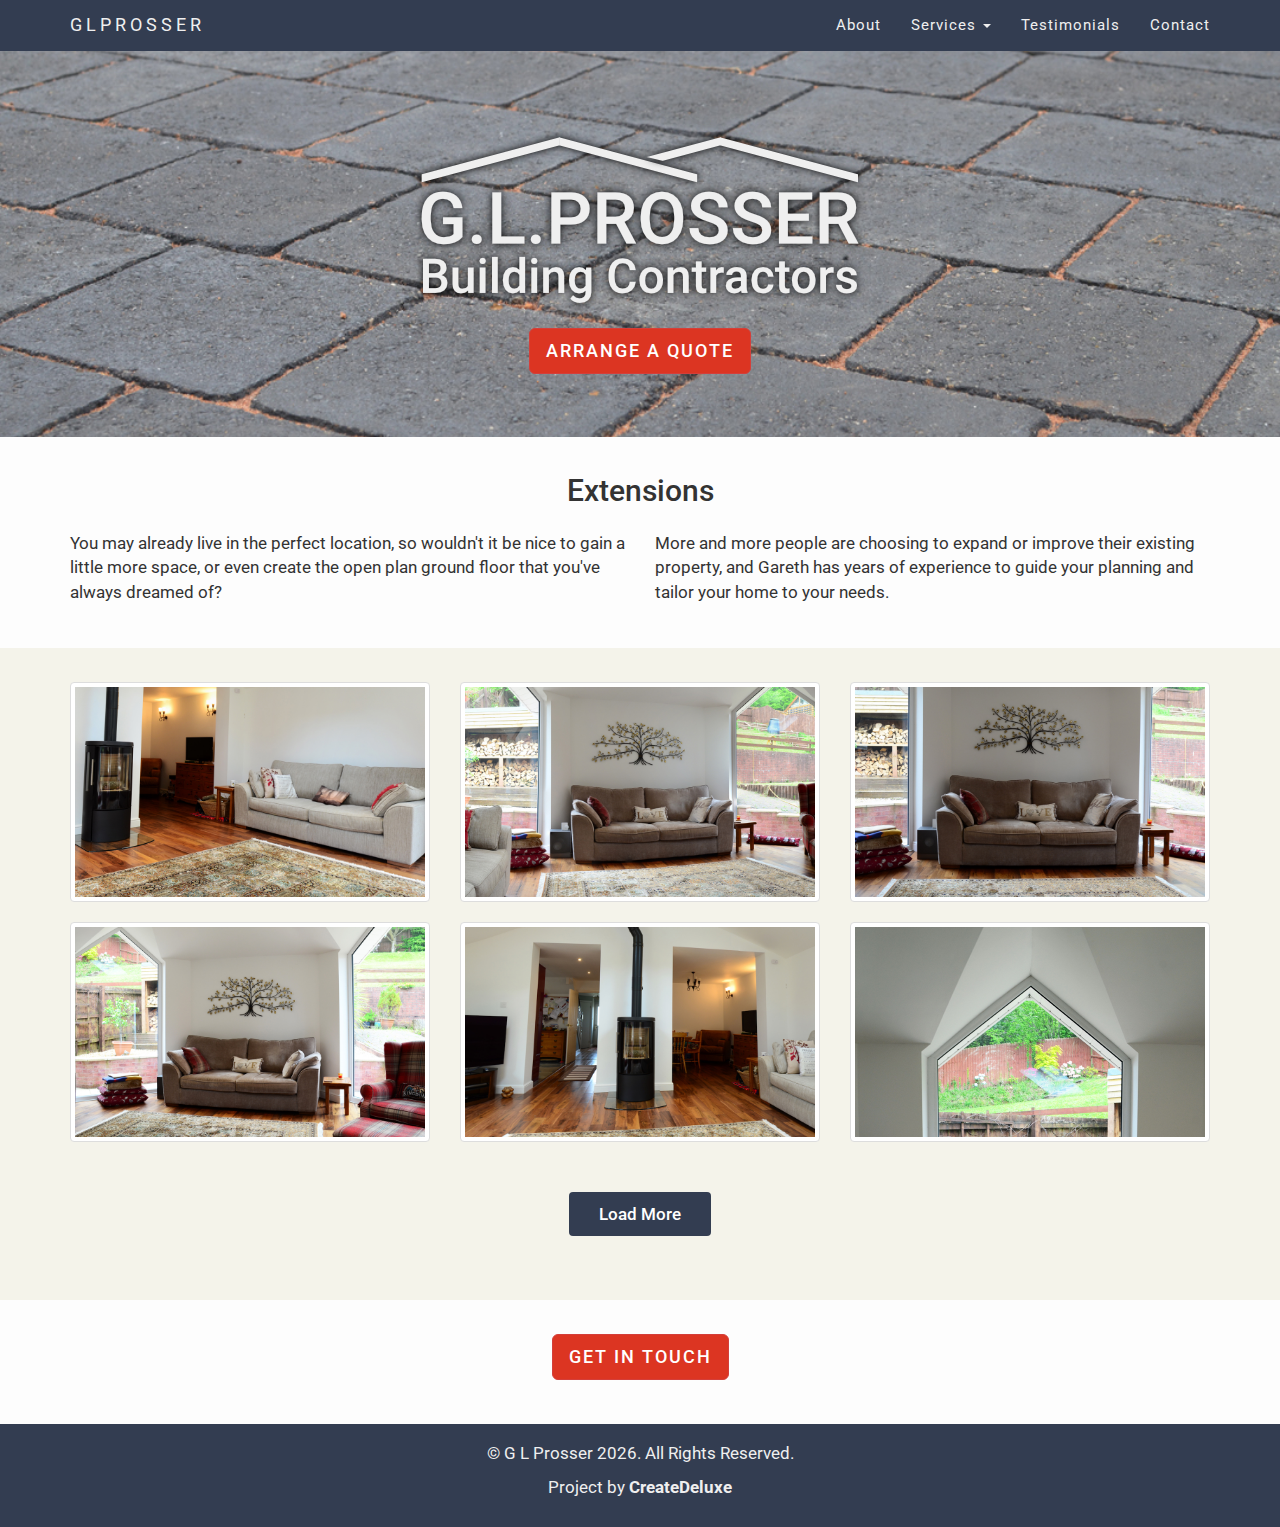
<file: extensions.html>
<!DOCTYPE html>
<html lang="en">
  <head>
    <meta charset="utf-8">
    <meta name="viewport" content="width=device-width, initial-scale=1.0">
    <meta http-equiv="X-UA-Compatible" content="ie-edge">
    <title>G L Prosser</title>
    <meta name="description" content="Gareth Prosser is a building contractor based in Cwmbran, South Wales.">
    <link rel="shortcut icon" href="favicon.ico" type="image/x-icon">
    <link href="css/bootstrap.min.css" rel="stylesheet">
    <link rel="stylesheet" href="font-awesome/css/font-awesome.min.css">
    <link href="https://fonts.googleapis.com/css?family=Roboto:400,500" rel="stylesheet">
    <link rel="stylesheet" href="css/magnific-popup.css">
    <link href="css/style.css" rel="stylesheet">
  </head>

  <body>

    <header><!-- Header start -->
      <nav class="navbar navbar-default navbar-fixed-top"><!-- Navbar start -->
        <div class="container"><!-- Navbar Container start -->
          <div class="navbar-header"><!-- Navbar Header start -->
            <button type="button" class="navbar-toggle collapsed" data-toggle="collapse" data-target="#navbar" aria-expanded="false" aria-controls="navbar">
              <span class="sr-only">Toggle navigation</span>
              <span class="icon-bar"></span>
              <span class="icon-bar"></span>
              <span class="icon-bar"></span>
            </button>
            <a class="navbar-brand" href="index.html">GLPROSSER</a>
          </div><!-- Navbar Header end -->
          <div id="navbar" class="collapse navbar-collapse"><!-- Navbar Collapse start -->
            <ul class="nav navbar-nav navbar-right">
              <li><a href="index.html#about">About</a></li>
              <li class="dropdown">
                <a href="#" class="dropdown-toggle" data-toggle="dropdown" role="button" aria-haspopup="true" aria-expanded="false">Services <span class="caret"></span></a>
                <ul class="dropdown-menu" id="services-menu">
                  <li class="active"><a href="extensions.html">Extensions</a></li>
                  <li><a href="conversions.html">Conversions</a></li>
                  <li><a href="conservatories.html">Conservatories</a></li>
                  <li><a href="brickwork.html">Brickwork</a></li>
                  <li><a href="patios.html">Patios</a></li>
                  <li><a href="driveways.html">Driveways</a></li>
                </ul>
              </li>
              <li><a href="index.html#testimonials">Testimonials</a></li>
              <li><a href="index.html#contact">Contact</a></li>
            </ul>
          </div><!-- Navbar Collapse end -->
        </div><!-- Navbar Container end -->
      </nav><!-- Navbar end -->
      <div class="jumbotron"><!-- Jumbotron start -->
        <div class="container">
          <h1 class="shadow"><a href="index.html"><img class="logo" src="img/glprosser-logo.png" alt="G L Prosser"></a></h1>
          <p><a class="btn btn-danger btn-lg" href="index.html#contact" role="button">Arrange a Quote</a></p>
        </div>
      </div><!-- Jumbotron end -->
    </header><!-- Header end -->

    <div id="content"><!-- Content start -->
      <main><!-- Main start -->

        <section id="extensions"><!-- Extensions start -->
          <div class="container">
            <h2>Extensions</h2>
          </div>
          <div class="container">
            <div class="row">
              <div class="col-xs-12 col-sm-6">
                <p>You may already live in the perfect location, so wouldn't it be nice to gain a little more space, or even create the open plan ground floor that you've always dreamed of?</p>
              </div>
              <div class="col-xs-12 col-sm-6">
                <p>More and more people are choosing to expand or improve their existing property, and Gareth has years of experience to guide your planning and tailor your home to your needs.</p>
              </div>
            </div>
          </div>
        </section><!-- Extensions end -->

        <section id="extension-gallery"><!-- Extension Gallery start -->
          <div class="group">
            <div class="container">
              <div class="row">
                <div class="col-xs-12 col-sm-6 col-md-4">
                  <a href="img/gallery/extension/extension-1a.jpg" class="thumbnail">
                    <img src="img/gallery/extension/extension-1a-thumb.jpg" alt="">
                  </a>
                </div>
                <div class="col-xs-12 col-sm-6 col-md-4">
                  <a href="img/gallery/extension/extension-1b.jpg" class="thumbnail">
                    <img src="img/gallery/extension/extension-1b-thumb.jpg" alt="">
                  </a>
                </div>
                <div class="col-xs-12 col-sm-6 col-md-4">
                  <a href="img/gallery/extension/extension-1c.jpg" class="thumbnail">
                    <img src="img/gallery/extension/extension-1c-thumb.jpg" alt="">
                  </a>
                </div>
                <div class="col-xs-12 col-sm-6 col-md-4">
                  <a href="img/gallery/extension/extension-1d.jpg" class="thumbnail">
                    <img src="img/gallery/extension/extension-1d-thumb.jpg" alt="">
                  </a>
                </div>
                <div class="col-xs-12 col-sm-6 col-md-4">
                  <a href="img/gallery/extension/extension-1e.jpg" class="thumbnail">
                    <img src="img/gallery/extension/extension-1e-thumb.jpg" alt="">
                  </a>
                </div>
                <div class="col-xs-12 col-sm-6 col-md-4">
                  <a href="img/gallery/extension/extension-1f.jpg" class="thumbnail">
                    <img src="img/gallery/extension/extension-1f-thumb.jpg" alt="">
                  </a>
                </div>
                <div class="col-xs-12 col-sm-6 col-md-4 morePic" style="display: none;">
                  <a href="img/gallery/extension/extension-1g.jpg" class="thumbnail">
                    <img src="img/gallery/extension/extension-1g-thumb.jpg" alt="">
                  </a>
                </div>
                <div class="col-xs-12 col-sm-6 col-md-4 morePic" style="display: none;">
                  <a href="img/gallery/extension/extension-2a.jpg" class="thumbnail">
                    <img src="img/gallery/extension/extension-2a-thumb.jpg" alt="">
                  </a>
                </div>
                <div class="col-xs-12 col-sm-6 col-md-4 morePic" style="display: none;">
                  <a href="img/gallery/extension/extension-2b.jpg" class="thumbnail">
                    <img src="img/gallery/extension/extension-2b-thumb.jpg" alt="">
                  </a>
                </div>
                <div class="col-xs-12 col-sm-6 col-md-4 morePic" style="display: none;">
                  <a href="img/gallery/extension/extension-2c.jpg" class="thumbnail">
                    <img src="img/gallery/extension/extension-2c-thumb.jpg" alt="">
                  </a>
                </div>
                <div class="col-xs-12 col-sm-6 col-md-4 morePic" style="display: none;">
                  <a href="img/gallery/extension/extension-2d.jpg" class="thumbnail">
                    <img src="img/gallery/extension/extension-2d-thumb.jpg" alt="">
                  </a>
                </div>
                <div class="col-xs-12 col-sm-6 col-md-4 morePic" style="display: none;">
                  <a href="img/gallery/extension/extension-2e.jpg" class="thumbnail">
                    <img src="img/gallery/extension/extension-2e-thumb.jpg" alt="">
                  </a>
                </div>
                <div class="col-xs-12 col-sm-6 col-md-4 morePic" style="display: none;">
                  <a href="img/gallery/extension/extension-2f.jpg" class="thumbnail">
                    <img src="img/gallery/extension/extension-2f-thumb.jpg" alt="">
                  </a>
                </div>
                <div class="col-xs-12 col-sm-6 col-md-4 morePic" style="display: none;">
                  <a href="img/gallery/extension/extension-2g.jpg" class="thumbnail">
                    <img src="img/gallery/extension/extension-2g-thumb.jpg" alt="">
                  </a>
                </div>
                <div class="col-xs-12 col-sm-6 col-md-4 morePic" style="display: none;">
                  <a href="img/gallery/extension/extension-2h.jpg" class="thumbnail">
                    <img src="img/gallery/extension/extension-2h-thumb.jpg" alt="">
                  </a>
                </div>
              </div>
              <div id="loadMore" style="">
                <a href="#">Load More</a>
              </div>
            </div>
          </div>
        </section><!-- Extension Gallery end -->

        <section id="contact-link"><!-- Contact Link start -->
          <div class="container">
            <p><a class="btn btn-danger btn-lg" href="index.html#contact" role="button">Get In Touch</a></p>
          </div>
        </section><!-- Contact Link end -->

      </main><!-- Main end -->
    </div><!-- Content end -->

    <footer><!-- Footer start -->
      <div class="container">
        <a href="#" class="back-to-top"><i class="fa fa-arrow-up" aria-hidden="true"></i></a>
        <p>&copy; G L Prosser <span id="year"></span>. All Rights Reserved.</p>
        <p>Project by <a href="http://createdeluxe.com/" target="_blank">CreateDeluxe</a></p>
      </div>
    </footer><!-- Footer end -->
 
    <script src="js/jquery-3.2.1.min.js"></script><!-- jQuery -->
    <script src="js/bootstrap.min.js"></script><!-- Bootstrap -->
    <script src="js/jquery.magnific-popup.js"></script><!-- Magnific Popup -->
    <script src="js/gallery.js"></script><!-- Custom Gallery -->
    <script src="js/script.js"></script><!-- Custom JS -->
    <script src="js/form.js"></script><!-- Contact Form -->
    <script src="js/loadmore.js"></script><!-- Load More Button -->
  
  </body>
</html>
</file>
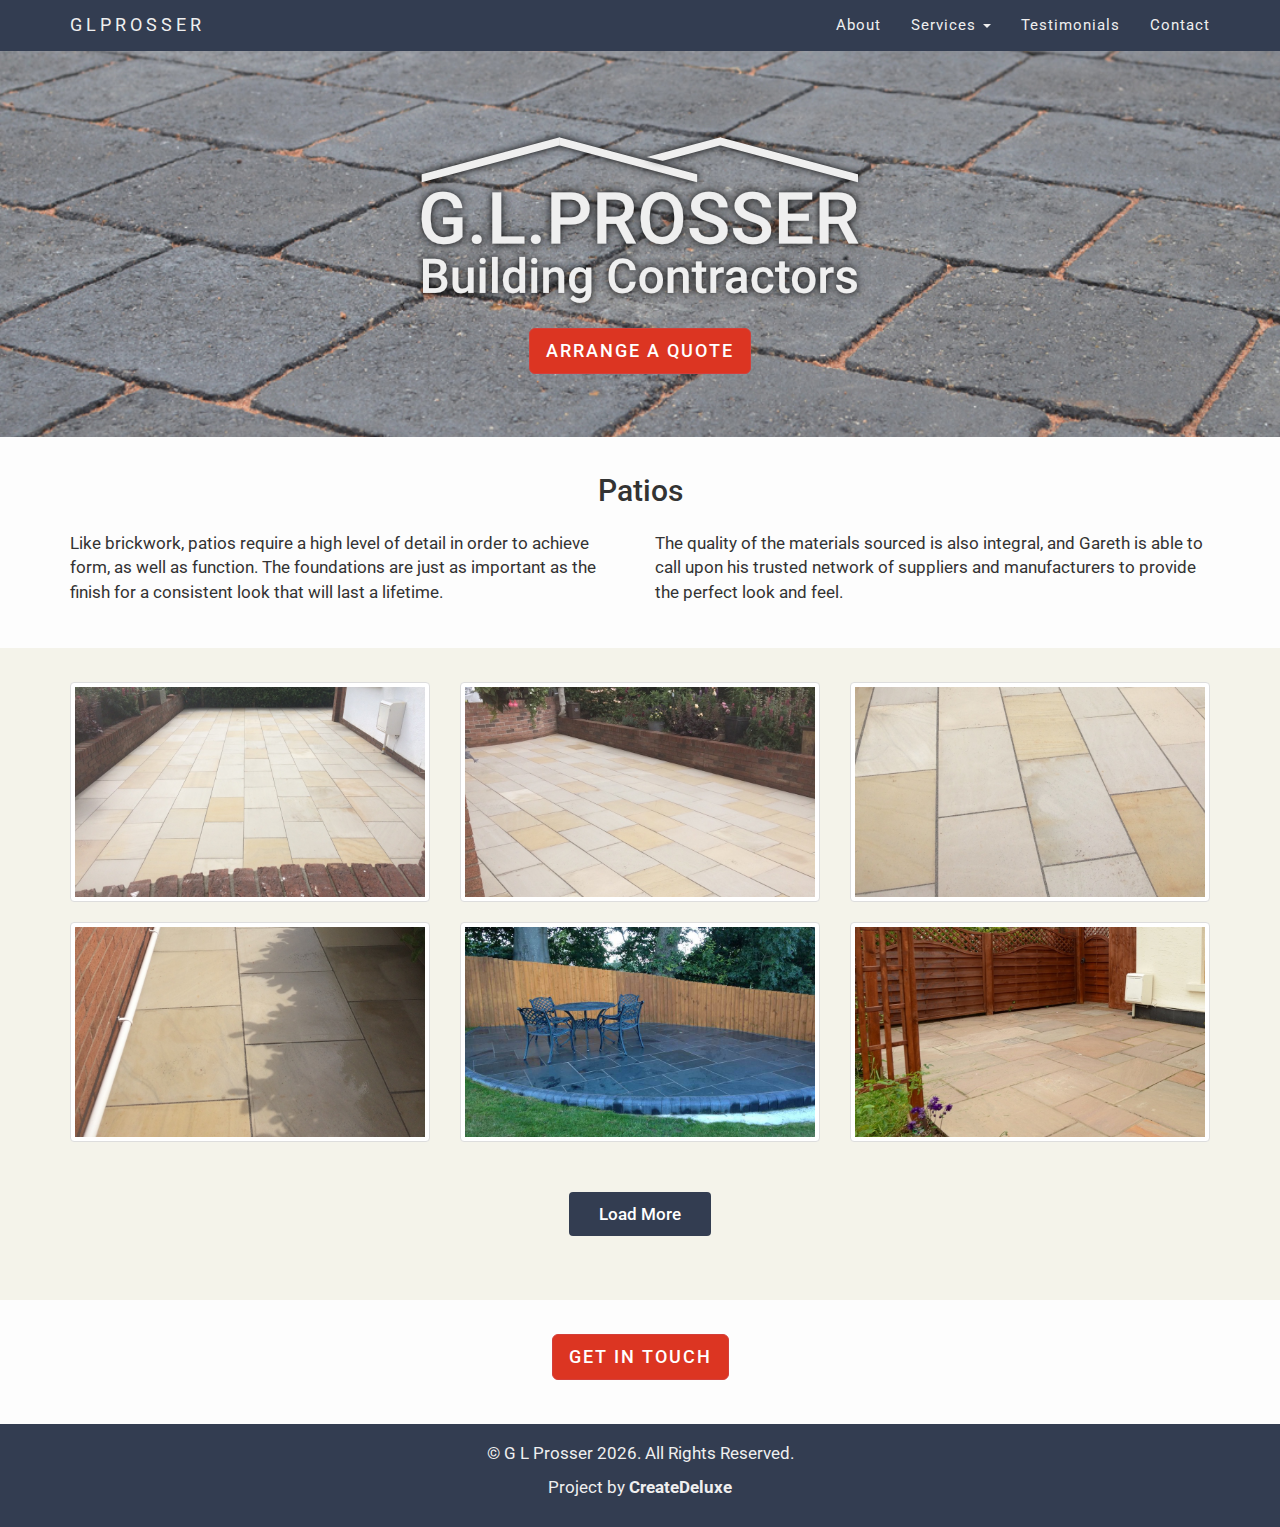
<file: patios.html>
<!DOCTYPE html>
<html lang="en">
  <head>
    <meta charset="utf-8">
    <meta name="viewport" content="width=device-width, initial-scale=1.0">
    <meta http-equiv="X-UA-Compatible" content="ie-edge">
    <title>G L Prosser</title>
    <meta name="description" content="Gareth Prosser is a building contractor based in Cwmbran, South Wales.">
    <link rel="shortcut icon" href="favicon.ico" type="image/x-icon">
    <link href="css/bootstrap.min.css" rel="stylesheet">
    <link rel="stylesheet" href="font-awesome/css/font-awesome.min.css">
    <link href="https://fonts.googleapis.com/css?family=Roboto:400,500" rel="stylesheet">
    <link rel="stylesheet" href="css/magnific-popup.css">
    <link href="css/style.css" rel="stylesheet">
  </head>

  <body>

    <header><!-- Header start -->
      <nav class="navbar navbar-default navbar-fixed-top"><!-- Navbar start -->
        <div class="container"><!-- Navbar Container start -->
          <div class="navbar-header"><!-- Navbar Header start -->
            <button type="button" class="navbar-toggle collapsed" data-toggle="collapse" data-target="#navbar" aria-expanded="false" aria-controls="navbar">
              <span class="sr-only">Toggle navigation</span>
              <span class="icon-bar"></span>
              <span class="icon-bar"></span>
              <span class="icon-bar"></span>
            </button>
            <a class="navbar-brand" href="index.html">GLPROSSER</a>
          </div><!-- Navbar Header end -->
          <div id="navbar" class="collapse navbar-collapse"><!-- Navbar Collapse start -->
            <ul class="nav navbar-nav navbar-right">
              <li><a href="index.html#about">About</a></li>
              <li class="dropdown">
                <a href="#" class="dropdown-toggle" data-toggle="dropdown" role="button" aria-haspopup="true" aria-expanded="false">Services <span class="caret"></span></a>
                <ul class="dropdown-menu" id="services-menu">
                  <li><a href="extensions.html">Extensions</a></li>
                  <li><a href="conversions.html">Conversions</a></li>
                  <li><a href="conservatories.html">Conservatories</a></li>
                  <li><a href="brickwork.html">Brickwork</a></li>
                  <li class="active"><a href="patios.html">Patios</a></li>
                  <li><a href="driveways.html">Driveways</a></li>
                </ul>
              </li>
              <li><a href="index.html#testimonials">Testimonials</a></li>
              <li><a href="index.html#contact">Contact</a></li>
            </ul>
          </div><!-- Navbar Collapse end -->
        </div><!-- Navbar Container end -->
      </nav><!-- Navbar end -->
      <div class="jumbotron"><!-- Jumbotron start -->
        <div class="container">
          <h1 class="shadow"><a href="index.html"><img class="logo" src="img/glprosser-logo.png" alt="G L Prosser"></a></h1>
          <p><a class="btn btn-danger btn-lg" href="index.html#contact" role="button">Arrange a Quote</a></p>
        </div>
      </div><!-- Jumbotron end -->
    </header><!-- Header end -->

    <div id="content"><!-- Content start -->
      <main><!-- Main start -->

        <section id="patios"><!-- Patios start -->
          <div class="container">
            <h2>Patios</h2>
          </div>
          <div class="container">
            <div class="row">
              <div class="col-xs-12 col-sm-6">
                <p>Like brickwork, patios require a high level of detail in order to achieve form, as well as function. The foundations are just as important as the finish for a consistent look that will last a lifetime.</p>
              </div>
              <div class="col-xs-12 col-sm-6">
                <p>The quality of the materials sourced is also integral, and Gareth is able to call upon his trusted network of suppliers and manufacturers to provide the perfect look and feel.</p>
              </div>
            </div>
          </div>
        </section><!-- Patios end -->

        <section id="patio-gallery"><!-- Patio Gallery start -->
          <div class="group">
            <div class="container">
              <div class="row">
                <div class="col-xs-12 col-sm-6 col-md-4">
                  <a href="img/gallery/patio/patio-1a.jpg" class="thumbnail">
                    <img src="img/gallery/patio/patio-1a-thumb.jpg" alt="">
                  </a>
                </div>
                <div class="col-xs-12 col-sm-6 col-md-4">
                  <a href="img/gallery/patio/patio-1b.jpg" class="thumbnail">
                    <img src="img/gallery/patio/patio-1b-thumb.jpg" alt="">
                  </a>
                </div>
                <div class="col-xs-12 col-sm-6 col-md-4">
                  <a href="img/gallery/patio/patio-1c.jpg" class="thumbnail">
                    <img src="img/gallery/patio/patio-1c-thumb.jpg" alt="">
                  </a>
                </div>
                <div class="col-xs-12 col-sm-6 col-md-4">
                  <a href="img/gallery/patio/patio-1d.jpg" class="thumbnail">
                    <img src="img/gallery/patio/patio-1d-thumb.jpg" alt="">
                  </a>
                </div>
                <div class="col-xs-12 col-sm-6 col-md-4">
                  <a href="img/gallery/patio/patio-2.jpg" class="thumbnail">
                    <img src="img/gallery/patio/patio-2-thumb.jpg" alt="">
                  </a>
                </div>
                <div class="col-xs-12 col-sm-6 col-md-4">
                  <a href="img/gallery/patio/patio-3.jpg" class="thumbnail">
                    <img src="img/gallery/patio/patio-3-thumb.jpg" alt="">
                  </a>
                </div>
                <div class="col-xs-12 col-sm-6 col-md-4 morePic" style="display: none;">
                  <a href="img/gallery/patio/patio-4a.jpg" class="thumbnail">
                    <img src="img/gallery/patio/patio-4a-thumb.jpg" alt="">
                  </a>
                </div>
                <div class="col-xs-12 col-sm-6 col-md-4 morePic" style="display: none;">
                  <a href="img/gallery/patio/patio-4b.jpg" class="thumbnail">
                    <img src="img/gallery/patio/patio-4b-thumb.jpg" alt="">
                  </a>
                </div>
                <div class="col-xs-12 col-sm-6 col-md-4 morePic" style="display: none;">
                  <a href="img/gallery/patio/patio-4c.jpg" class="thumbnail">
                    <img src="img/gallery/patio/patio-4c-thumb.jpg" alt="">
                  </a>
                </div>
              </div>
              <div id="loadMore" style="">
                <a href="#">Load More</a>
              </div>
            </div>
          </div>
        </section><!-- Patio Gallery end -->

        <section id="contact-link"><!-- Contact Link start -->
          <div class="container">
            <p><a class="btn btn-danger btn-lg" href="index.html#contact" role="button">Get In Touch</a></p>
          </div>
        </section><!-- Contact Link end -->

      </main><!-- Main end -->
    </div><!-- Content end -->

    <footer><!-- Footer start -->
      <div class="container">
        <a href="#" class="back-to-top"><i class="fa fa-arrow-up" aria-hidden="true"></i></a>
        <p>&copy; G L Prosser <span id="year"></span>. All Rights Reserved.</p>
        <p>Project by <a href="http://createdeluxe.com/" target="_blank">CreateDeluxe</a></p>
      </div>
    </footer><!-- Footer end -->
 
    <script src="js/jquery-3.2.1.min.js"></script><!-- jQuery -->
    <script src="js/bootstrap.min.js"></script><!-- Bootstrap -->
    <script src="js/jquery.magnific-popup.js"></script><!-- Magnific Popup -->
    <script src="js/gallery.js"></script><!-- Custom Gallery -->
    <script src="js/script.js"></script><!-- Custom JS -->
    <script src="js/form.js"></script><!-- Contact Form -->
    <script src="js/loadmore.js"></script><!-- Load More Button -->
  
  </body>
</html>
</file>
<file: css/style.css>
/********** GLOBAL STYLES **********/

/********** Main Elements **********/

body {
  padding-top: 50px;
  font-family: 'Roboto', sans-serif;
  font-size: 1.7em;
}

section {
  padding: 1em 1em 2em 1em;
}
/* Alternate background colours */
  section:nth-child(even) {
    background: #f4f3ea;
  }
  section:nth-child(odd) {
    background: #fdfdfd;
  }

h2, h3, h4 {
  text-align: center;
}
  h2 {
    margin-bottom: 0.8em;
  }
  h3 {
    margin-bottom: 0.8em;
  }

a {
  color: #333333;
  font-weight: 500;
  }
  a:hover {
    color: #dc3522;
    text-decoration: none;
  }

/* Thumbnail */
a.thumbnail:hover {
  border-color: #d3ac2b;
  text-decoration: none;
}
a.thumbnail:focus {
  outline: none;
  border: 1px solid #d3ac2b;
  box-shadow: none;
}

.form-control {
  margin: auto;
  max-width: 700px;
}
  input, textarea {
  -webkit-transition: all 0.30s ease-in-out;
  -moz-transition: all 0.30s ease-in-out;
  -ms-transition: all 0.30s ease-in-out;
  -o-transition: all 0.30s ease-in-out;
  outline: none;
  border: 1px solid #DDDDDD;
  }
  input[type=text].form-control:focus, input[type=email].form-control:focus, textarea.form-control:focus {
    box-shadow: 0 0 5px rgba(211, 172, 43, 1);
    border: 1px solid rgba(211, 172, 43, 1);
  }

/* Form response */
.success {
  padding: 1em;
  margin-bottom: 0.75rem;
  text-shadow: 0 1px 0 rgba(255, 255, 255, 0.5);
  color: #468847;
  background-color: #dff0d8;
  border: 1px solid #d6e9c6;
  -webkit-border-radius: 4px;
      -moz-border-radius: 4px;
          border-radius: 4px;
}
.error {
  padding: 1em;
  margin-bottom: 0.75rem;
  text-shadow: 0 1px 0 rgba(255, 255, 255, 0.5);
  color: #b94a48;
  background-color: #f2dede;
  border: 1px solid rgba(185, 74, 72, 0.3);
  -webkit-border-radius: 4px;
      -moz-border-radius: 4px;
          border-radius: 4px;
}

.btn {
  text-transform: uppercase;
  font-weight: 500;
  letter-spacing: 2px;
}
  .btn-danger {
    background-color: #dc3522;
  }

/* Load More button */
#loadMore {
  padding-bottom: 30px;
  padding-top: 30px;
  text-align: center;
  width: 100%;
}
  #loadMore a {
    background: #333d51;
    border-radius: 4px;
    color: white;
    display: inline-block;
    padding: 10px 30px;
    transition: all 0.25s ease-out;
    -webkit-font-smoothing: antialiased;
  }
  #loadMore a:hover {
    background-color: #d3ac2b;
  }

.logo {
  max-width: 100%;
  height: auto;
}

.hidden {
  display: none;
  visibility: hidden;
}

/********** Layout **********/

.row.display-flex {
  display: block; /* Normally 'flex' - Safari bug */
  flex-wrap: wrap;
  
}
  .row.display-flex > [class*='col-'] {
    display: flex;
    flex-direction: column;
  }

/* Offset anchor navigation */
.anchor {
  display: block;
  height: 50px;
  margin-top: -50px;
  visibility: hidden;
}
  
.group {
  margin: 1em 0 0 0;
}

.box {
  height: 100%;
  margin: 0 0 0.5em 0;
}

.cta {
  margin: 1em 0;
  padding: 1.5em;
  border: 2px solid #d3ac2b;
  text-align: center;
}

.quote {
  margin: 0.5em 0;
  padding: 1.5em 1.5em 1em 1.5em;
  background-color: #e3e3e3;
}

.caption h4 {
  margin: 0;
}

/********** HEADER **********/

/********** Navbar **********/
/*
https://www.jquery-az.com/how-to-change-bootstrap-navbar-color-and-other-default-properties/
*/

.navbar-default {
  background-color: #333d51;
  border-color: #333d51;
}

  /* Title */
  .navbar-default .navbar-brand {
    color: #efefef;
    font-weight: 400;
    letter-spacing: 4px;
  }
  .navbar-default .navbar-brand:hover,
  .navbar-default .navbar-brand:focus {
    color: #d3ac2b;
  }

  /* Dropdown */
  .navbar-default .navbar-nav > li > .dropdown-menu { 
    background-color: #cbd0d8;
    padding: 0;
  }
  .navbar-default .navbar-nav > li > .dropdown-menu > li > a {
    color: #cbd0d8;
    padding-top: 0.8em;
    padding-bottom: 0.8em;
  }
  .navbar-default .navbar-nav .open .dropdown-menu > li > a {
    color: #333333;
    font-size: 1.1em;
    letter-spacing: 1px;
  }
  .navbar-default .navbar-nav .open .dropdown-menu > li > a:hover,
  .navbar-default .navbar-nav .open .dropdown-menu > li > a:focus {
    color: #efefef;
    background-color: transparent;
  }
  .navbar-default .navbar-nav .open .dropdown-menu > li:hover,
  .navbar-default .navbar-nav .open .dropdown-menu > li:focus {
    background-color: #d3ac2b;
  }

  /* Link */
  .navbar-default .navbar-nav > li > a { 
    color: #efefef;
    letter-spacing: 1px;
    font-size: 0.9em;
    font-weight: 400;
  }
    .navbar-default .navbar-nav > li > a:hover,
    .navbar-default .navbar-nav > li > a:focus {
      color: #d3ac2b;
    }
    .navbar-default .navbar-nav > .active > a,
    .navbar-default .navbar-nav > .active > a:hover,
    .navbar-default .navbar-nav > .active > a:focus {
      color: #d3ac2b;
      background-color: #333d51;
    }
    .navbar-default .navbar-nav > .open > a,
    .navbar-default .navbar-nav > .open > a:hover,
    .navbar-default .navbar-nav > .open > a:focus {
      color: #d3ac2b;
      background-color: #333d51;
    }

  /* Active link */
  .navbar-default .navbar-nav .open .dropdown-menu>.active>a, .navbar-default .navbar-nav .open .dropdown-menu>.active>a:focus, .navbar-default .navbar-nav .open .dropdown-menu>.active>a:hover {
    color: #333;
    background-color: #d3ac2b;
  }

  /* Caret */
  .navbar-default .navbar-nav > .dropdown > a .caret {
    color: #efefef;
    border-top-color: #efefef;
    border-bottom-color: #efefef;
  }
    .navbar-default .navbar-nav > .dropdown > a:hover .caret,
    .navbar-default .navbar-nav > .dropdown > a:focus .caret {
      color: #d9cb9e;
      border-top-color: #d9cb9e;
      border-bottom-color: #d9cb9e;
    }
    .navbar-default .navbar-nav > .open > a .caret,
    .navbar-default .navbar-nav > .open > a:hover .caret,
    .navbar-default .navbar-nav > .open > a:focus .caret {
      color: #d9cb9e;
      border-top-color: #d9cb9e;
      border-bottom-color: #d9cb9e;
    }

  /* Mobile version */
  .navbar-default .navbar-toggle {
    border: 1px solid transparent;
  }
    /* Remove border when clicked */
    .navbar-default .navbar-toggle:focus {
      border: 1px solid transparent;
      background-color: transparent;
    }
    /* Show border on hover */
    .navbar-default .navbar-toggle:hover {
      border: 1px solid #efefef;
      background-color: transparent;
    }
    /* Hamburger bar colour */
    .navbar-default .navbar-toggle .icon-bar {
      background-color: #efefef;
    }
    /* Expanded max height */
    .navbar-collapse {
      max-height: 100% !important;
    }

/********** MAIN CONTENT **********/

/********** Jumbotron **********/

.jumbotron {
  background: url(../img/jumbobg.jpg) center center;
  -webkit-background-size: cover;
  -moz-background-size: cover;
  -o-background-size: cover;
  background-size: cover;
  color: #fff;
  text-align: center;
  margin-bottom: 0px;
}
  .jumbotron h1 {
    text-shadow: 2px 2px 25px #000;
    color: #fdfdfd;
    letter-spacing: 4px;
  }
  .jumbotron h1 a {
    color: #fdfdfd;
    text-decoration: none;
  }
  .jumbotron h4 {
    letter-spacing: 2px;
    text-shadow: 2px 2px 10px #000;
    margin-bottom: 2em;
    color: #fdfdfd;
  }

/********** Services **********/

#services a:visited {
  color: #333;
}

/********** Contact **********/

#contact-link {
  padding-top: 2em;
  text-align: center;
}

/********** FOOTER **********/

footer {
  padding: 1em;
  background-color: #333d51;
  color: #efefef;
  text-align: center;
}
  footer a {
    color: #efefef;
    font-weight: bold;
  }
  footer .container p a:hover {
    color: #d3ac2b;
    text-decoration: none;
  }
  footer a:visited {
    color: #efefef;
  }


/* Back-to-top navigation */  
.back-to-top {
  display: none;
  background: none;
  position: fixed;
  margin: 0;
  bottom: 10px;
  right: 10px;
  width: 50px;
  height: 50px;
  border-radius: 4px;
  z-index: 100;
  text-decoration: none;
  color: #efefef;
  background-color: rgba(0, 0, 0, 0.25);
  }
  .back-to-top:hover {
    color: #efefef;
  }
  .back-to-top i {
    position: relative;
    top: 50%;
    -webkit-transform: translateY(-50%);
    -ms-transform: translateY(-50%);
    transform: translateY(-50%);
    font-size: 2em;
  }
 

/********** Media Queries **********/
</file>
